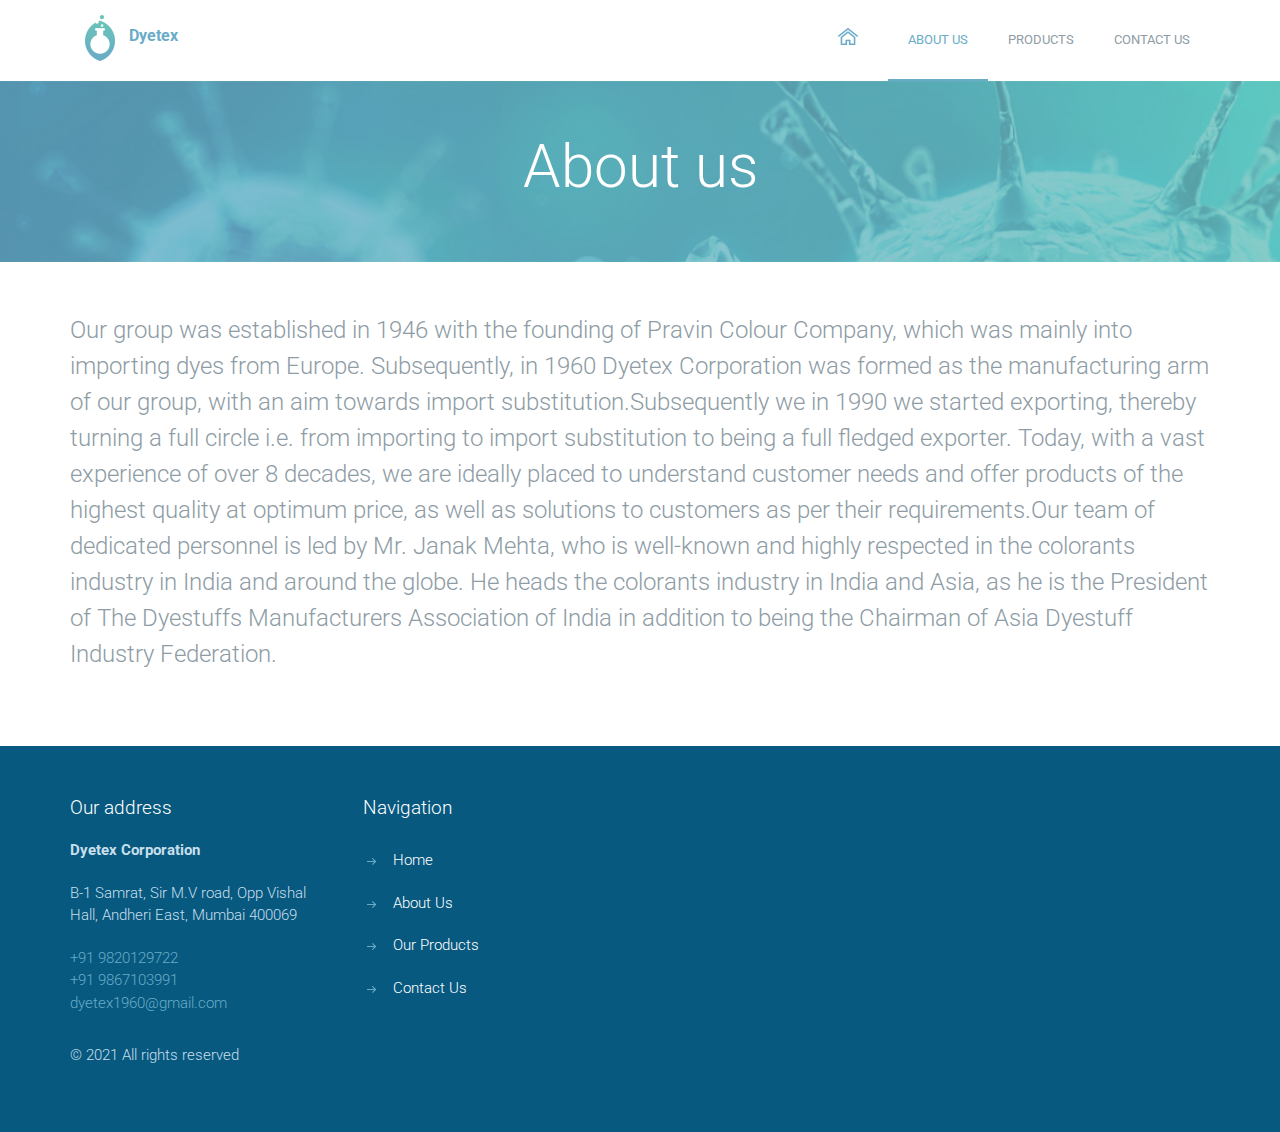
<file: about.html>
<!DOCTYPE html>
<html lang="en">
	<head>
		<meta charset="UTF-8">
		<meta http-equiv="X-UA-Compatible" content="IE=edge">
		<meta name="viewport" content="width=device-width, initial-scale=1.0,maximum-scale=1">
		
		<title>About : Dyetex</title>

		<!-- Loading third party fonts -->
		<link href="http://fonts.googleapis.com/css?family=Roboto:300,400,700|" rel="stylesheet" type="text/css">
		<link href="fonts/font-awesome.min.css" rel="stylesheet" type="text/css">

		<!-- Loading main css file -->
		<link rel="stylesheet" href="style.css">
		
		<!--[if lt IE 9]>
		<script src="js/ie-support/html5.js"></script>
		<script src="js/ie-support/respond.js"></script>
		<![endif]-->

	</head>


	<body>
		
		<div class="site-content">
			<header class="site-header" data-bg-image="">
				<div class="container">
					<div class="header-bar">
						<a href="index.html" class="branding">
							<img src="images/logo.png" alt="" class="logo">
							<div class="logo-type">
								<h1 class="site-title">Dyetex</h1>
								<small class="site-description"></small>
							</div>
						</a>

						<nav class="main-navigation">
							<button class="menu-toggle"><i class="fa fa-bars"></i></button>
							<ul class="menu">
								<li class="home menu-item"><a href="index.html"><img src="images/home-icon.png" alt="Home"></a></li>
								<li class="menu-item current-menu-item"><a href="about.html">About Us</a></li>
								<!--<li class="menu-item"><a href="services.html">Services</a></li>-->
								<li class="menu-item"><a href="projects.html">Products</a></li>
								<li class="menu-item"><a href="contact.html">Contact Us</a></li>
							</ul>
						</nav>

						<div class="mobile-navigation"></div>
					</div>
				</div>
			</header>

			<div class="page-head" data-bg-image="images/page-head-1.jpg">
				<div class="container">
					<h2 class="page-title">About us</h2>
				</div>
			</div>

			<main class="main-content">
				<div class="fullwidth-block">
					<div class="container">
						<div class="row">
							<!--<div class="col-md-4">
								<h2 class="section-title">Why choose us?</h2>
								<ol class="circle">
									<li>
										<h3>Quality #1</h3>
										<p>Some text describing the quality</p>
									</li>
									<li>
										<h3>Quality #2</h3>
										<p>Some text describing the quality</p>
									</li>
									<li>
										<h3>Quality #3</h3>
										<p>Some text describing the quality</p>
									</li>
								</ol>
							</div>-->
							<div class="col-md-12">
								
								<!--<p>description</p>-->
						<!--<ul style="font-size: 18px;" class="arrow-list has-border">-->
									 <p style="font-size:x-large ;">Our group was established in 1946 with the founding of Pravin Colour Company, which was mainly into importing dyes from Europe. Subsequently, in 1960 Dyetex Corporation was formed as the manufacturing arm of our group, with an aim towards import substitution.Subsequently we in 1990 we started exporting, thereby turning a full circle i.e. from importing to import substitution to being a full fledged exporter. Today, with a vast experience of over 8 decades, we are ideally placed to understand customer needs and offer products of the highest quality at optimum price, as well as solutions to customers as per their requirements.Our team of dedicated personnel is led by Mr. Janak Mehta, who is well-known and highly respected in the colorants industry in India and around the globe. He heads the colorants industry in India and Asia, as he is the President of The Dyestuffs Manufacturers Association of India in addition to being the Chairman of Asia Dyestuff Industry Federation.</p>
								
							</div>
							<!--<div class="col-md-6">
								<h2 class="section-title">Testimonials</h2>
								<ul class="testimonial-list">
									<li>
										<blockquote>
											<p>review 1</p>
											<cite>Customer Name 1</cite>
										</blockquote>
									</li>
									<li>
										<blockquote>
											<p>review 2</p>
											<cite>customer name 2</cite>
										</blockquote>
									</li>
									<li>
										<blockquote>
											<p>review 3</p>
											<cite>customer name 3</cite>
										</blockquote>
									</li>
								</ul>
							</div>-->
						</div> <!-- .row -->
					</div> <!-- .container -->		
				</div> <!-- .fullwidth-block -->

						
							</div>
						</div> <!-- .row -->
					</div> <!-- .container -->
				</div>
<!--
				<div class="fullwidth-block">
					<div class="container">
						<div class="row">
							<div class="col-md-6">
								<div class="checked-box">
									<h3>Numquam eius modi tempora incidunt ut labore</h3>
									<p>Voluptatem accusantium doloremque laudantium totam aperiam, eaque ipsa quae ab illo inventore veritatis quasi architecto beatae vitae dicta sunt explicabo nemo enim ipsam voluptatem voluptas.</p>
								</div>

								<div class="checked-box">
									<h3>Numquam eius modi tempora incidunt ut labore</h3>
									<p>Voluptatem accusantium doloremque laudantium totam aperiam, eaque ipsa quae ab illo inventore veritatis quasi architecto beatae vitae dicta sunt explicabo nemo enim ipsam voluptatem voluptas.</p>
								</div>

								<div class="checked-box">
									<h3>Numquam eius modi tempora incidunt ut labore</h3>
									<p>Voluptatem accusantium doloremque laudantium totam aperiam, eaque ipsa quae ab illo inventore veritatis quasi architecto beatae vitae dicta sunt explicabo nemo enim ipsam voluptatem voluptas.</p>
								</div>
							</div>

							<div class="col-md-6">
								<div class="checked-box">
									<h3>Numquam eius modi tempora incidunt ut labore</h3>
									<p>Voluptatem accusantium doloremque laudantium totam aperiam, eaque ipsa quae ab illo inventore veritatis quasi architecto beatae vitae dicta sunt explicabo nemo enim ipsam voluptatem voluptas.</p>
								</div>

								<div class="checked-box">
									<h3>Numquam eius modi tempora incidunt ut labore</h3>
									<p>Voluptatem accusantium doloremque laudantium totam aperiam, eaque ipsa quae ab illo inventore veritatis quasi architecto beatae vitae dicta sunt explicabo nemo enim ipsam voluptatem voluptas.</p>
								</div>

								<div class="checked-box">
									<h3>Numquam eius modi tempora incidunt ut labore</h3>
									<p>Voluptatem accusantium doloremque laudantium totam aperiam, eaque ipsa quae ab illo inventore veritatis quasi architecto beatae vitae dicta sunt explicabo nemo enim ipsam voluptatem voluptas.</p>
								</div>
							</div>
						</div>
					</div>
				</div>
			-->
				<!--<div class="fullwidth-block" data-bg-color="#edf2f4">
					<div class="container">
						<div class="subscribe-form">
							<h2>Join our newsletter</h2>
							<form action="#">
								<input type="text" placeholder="Enter your email">
								<input type="submit" value="Subscribe">
							</form>
						</div>
					</div>
				</div>-->

			</main> <!-- .main-content -->

			<footer class="site-footer">
				<div class="container">
					<div class="row">
						<div class="col-md-3">
							<div class="widget">
								<h3 class="widget-title">Our address</h3>
								<strong>Dyetex Corporation</strong>
								<address>B-1 Samrat, Sir M.V road, Opp Vishal Hall, Andheri East, Mumbai 400069</address>
								<a href="tel:+91 9820129722">+91 9820129722</a> <br>
								<a href="tel:+91 9867103991">+91 9867103991</a> <br>
								<a href="mailto:dyetex1960@gmail.com">dyetex1960@gmail.com</a>
							</div>
						</div>
						<div class="col-md-3">
							<div class="widget">
								<h3 class="widget-title">Navigation</h3>
								<ul class="arrow-list">
									<li><a href="index.html">Home</a></li> 
									<li><a href="about.html">About Us</a></li>
									<!--<li><a href="services.html">Brochure</a></li> -->
									<li><a href="projects.html">Our Products</a></li>
									<li><a href="contact.html">Contact Us</a></li>
								</ul>
							</div>
							</div>
						<div>
							<!--<div class="widget">
								<h3 class="widget-title">Research summary</h3>
								<ul class="arrow-list">
									<li><a href="#">Accusantium doloremque</a></li> 
									<li><a href="#">Laudantium totam aperiam</a></li>
									<li><a href="#">Eaque ipsa quae illo inventore</a></li> 
									<li><a href="#">Veritatis et quasi architecto</a></li>
									<li><a href="#">Vitae dicta sunt explicabo</a></li>
								</ul>
							</div>-->

						</div>
					</div> <!-- .row -->

					<p class="colophon">&copy; 2021 All rights reserved</p>
				</div> <!-- .container -->
			</footer>
		</div>

		<script src="js/jquery-1.11.1.min.js"></script>

		<script src="js/plugins.js"></script>
		<script src="js/app.js"></script>
		
	</body>

</html>
</file>
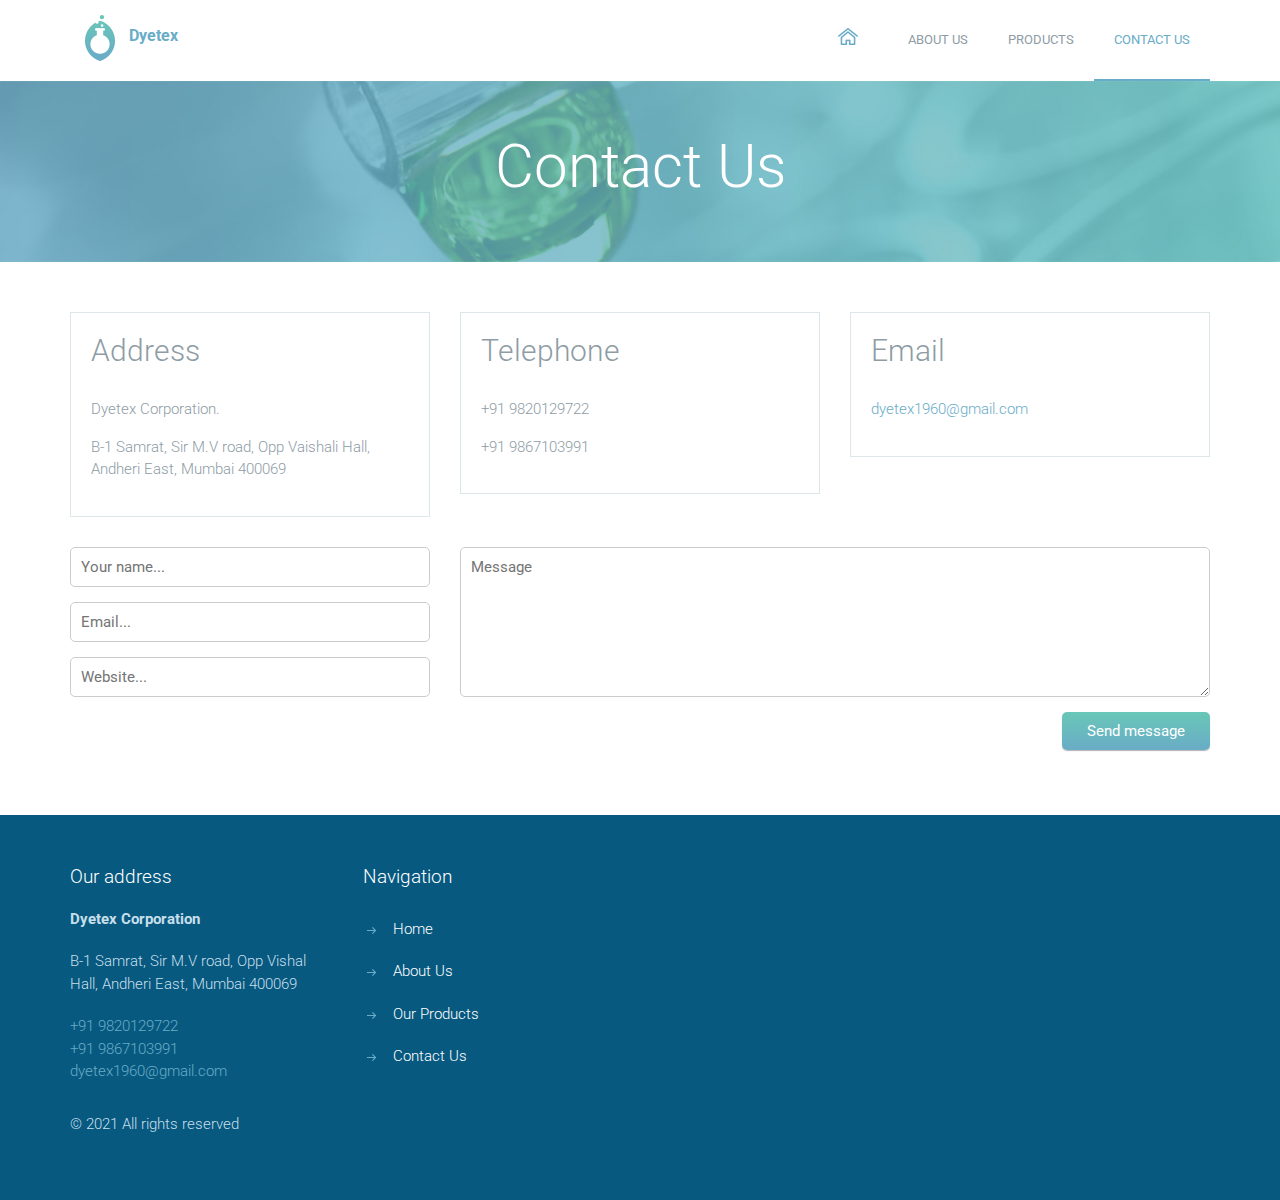
<file: contact.html>
<!DOCTYPE html>
<html lang="en">
	<head>
		<meta charset="UTF-8">
		<meta http-equiv="X-UA-Compatible" content="IE=edge">
		<meta name="viewport" content="width=device-width, initial-scale=1.0,maximum-scale=1">
		
		<title>Contact : Dyetex</title>

		<!-- Loading third party fonts -->
		<link href="http://fonts.googleapis.com/css?family=Roboto:300,400,700|" rel="stylesheet" type="text/css">
		<link href="fonts/font-awesome.min.css" rel="stylesheet" type="text/css">

		<!-- Loading main css file -->
		<link rel="stylesheet" href="style.css">
		
		<!--[if lt IE 9]>
		<script src="js/ie-support/html5.js"></script>
		<script src="js/ie-support/respond.js"></script>
		<![endif]-->

	</head>


	<body>
		
		<div class="site-content">
			<header class="site-header" data-bg-image="">
				<div class="container">
					<div class="header-bar">
						<a href="index.html" class="branding">
							<img src="images/logo.png" alt="" class="logo">
							<div class="logo-type">
								<h1 class="site-title">Dyetex</h1>
								<small class="site-description"></small>
							</div>
						</a>

						<nav class="main-navigation">
							<button class="menu-toggle"><i class="fa fa-bars"></i></button>
							<ul class="menu">
								<li class="home menu-item"><a href="index.html"><img src="images/home-icon.png" alt="Home"></a></li>
								<li class="menu-item"><a href="about.html">About Us</a></li>
								<!--<li class="menu-item"><a href="services.html">Services</a></li>-->
								<li class="menu-item"><a href="projects.html">Products</a></li>
								<li class="menu-item current-menu-item"><a href="contact.html">Contact Us</a></li>
							</ul>
						</nav>

						<div class="mobile-navigation"></div>
					</div>
				</div>
			</header>

			<div class="page-head" data-bg-image="images/page-head-4.jpg">
				<div class="container">
					<h2 class="page-title">Contact Us</h2>
					<!--<small>We will get back to you ASAP! </small>-->
				</div>
			</div>

			<main class="main-content">
				
				<div class="fullwidth-block">
					<div class="container">
						 

						 <div class="row">
						 	<div class="col-md-4">
						 		<div class="boxed-content">
						 			<h2 class="section-title">Address</h2>
						 			<address>
						 				<p>Dyetex Corporation.</p>
										<p>B-1 Samrat, Sir M.V road, Opp Vaishali Hall, Andheri East, Mumbai 400069</p>
									</address>
						 		</div>
						 	</div>
						 	<div class="col-md-4">
						 		<div class="boxed-content">
						 			<h2 class="section-title">Telephone</h2>
									 <p> +91 9820129722</p>
									 <p> +91 9867103991</p>
									
						 		</div>
						 	</div>
						 	<div class="col-md-4">
						 		<div class="boxed-content">
						 			<h2 class="section-title">Email</h2>
						 			<p><strong></strong> <a href="mailto:dyetex1960@gmail.com">dyetex1960@gmail.com</a></p>
									
						 		</div>
						 	</div>
						 </div>

						 <div  id="contact" class="row contact-form">
						 	<form action="mail.php" method="POST">
						 		<div class="col-md-4">
						 			<p><input type="text" placeholder="Your name..." name="name" required></p>
						 			<p><input type="text" placeholder="Email..." name="email" required></p>
						 			<p><input type="text" placeholder="Website..." name="website" required></p>
						 		</div>
						 		<div class="col-md-8">
						 			<p>
						 				<textarea name="" placeholder="Message" name="message"></textarea>
						 			</p>
						 			<p class="text-right">
						 				<input type="submit" value="Send message">
						 			</p>
						 		</div>
						 	</form>
						 </div>
					</div>
				</div>

				<!--<div class="fullwidth-block" data-bg-color="#edf2f4">
					<div class="container">
						<div class="subscribe-form">
							<h2>Join our newsletter</h2>
							<form action="#">
								<input type="text" placeholder="Enter your email">
								<input type="submit" value="Subscribe">
							</form>
						</div>
					</div>
				</div>-->

			</main> <!-- .main-content -->

			<footer class="site-footer">
				<div class="container">
					<div class="row">
						<div class="col-md-3">
							<div class="widget">
								<h3 class="widget-title">Our address</h3>
								<strong>Dyetex Corporation</strong>
								<address>B-1 Samrat, Sir M.V road, Opp Vishal Hall, Andheri East, Mumbai 400069</address>
								<a href="tel:+91 9820129722">+91 9820129722</a> <br>
								<a href="tel:+91 9867103991">+91 9867103991</a> <br>
								<a href="mailto:dyetex1960@gmail.com">dyetex1960@gmail.com</a>
							</div>
						</div>
						<div class="col-md-3">
							<div class="widget">
								<h3 class="widget-title">Navigation</h3>
								<ul class="arrow-list">
									<li><a href="index.html">Home</a></li> 
									<li><a href="about.html">About Us</a></li>
									<!--<li><a href="services.html">Brochure</a></li> -->
									<li><a href="projects.html">Our Products</a></li>
									<li><a href="contact.html">Contact Us</a></li>
								</ul>
							</div>
						</div>
						<div>
							<!--<div class="widget">
								<h3 class="widget-title">Research summary</h3>
								<ul class="arrow-list">
									<li><a href="#">Accusantium doloremque</a></li> 
									<li><a href="#">Laudantium totam aperiam</a></li>
									<li><a href="#">Eaque ipsa quae illo inventore</a></li> 
									<li><a href="#">Veritatis et quasi architecto</a></li>
									<li><a href="#">Vitae dicta sunt explicabo</a></li>
								</ul>
							</div>-->
					
						</div>
					</div> <!-- .row -->

					<p class="colophon">&copy; 2021 All rights reserved</p>
				</div> <!-- .container -->
			</footer>
		</div>

		<script src="js/jquery-1.11.1.min.js"></script>
		
		<script src="js/plugins.js"></script>
		<script src="js/app.js"></script>
		
	</body>

</html>
</file>
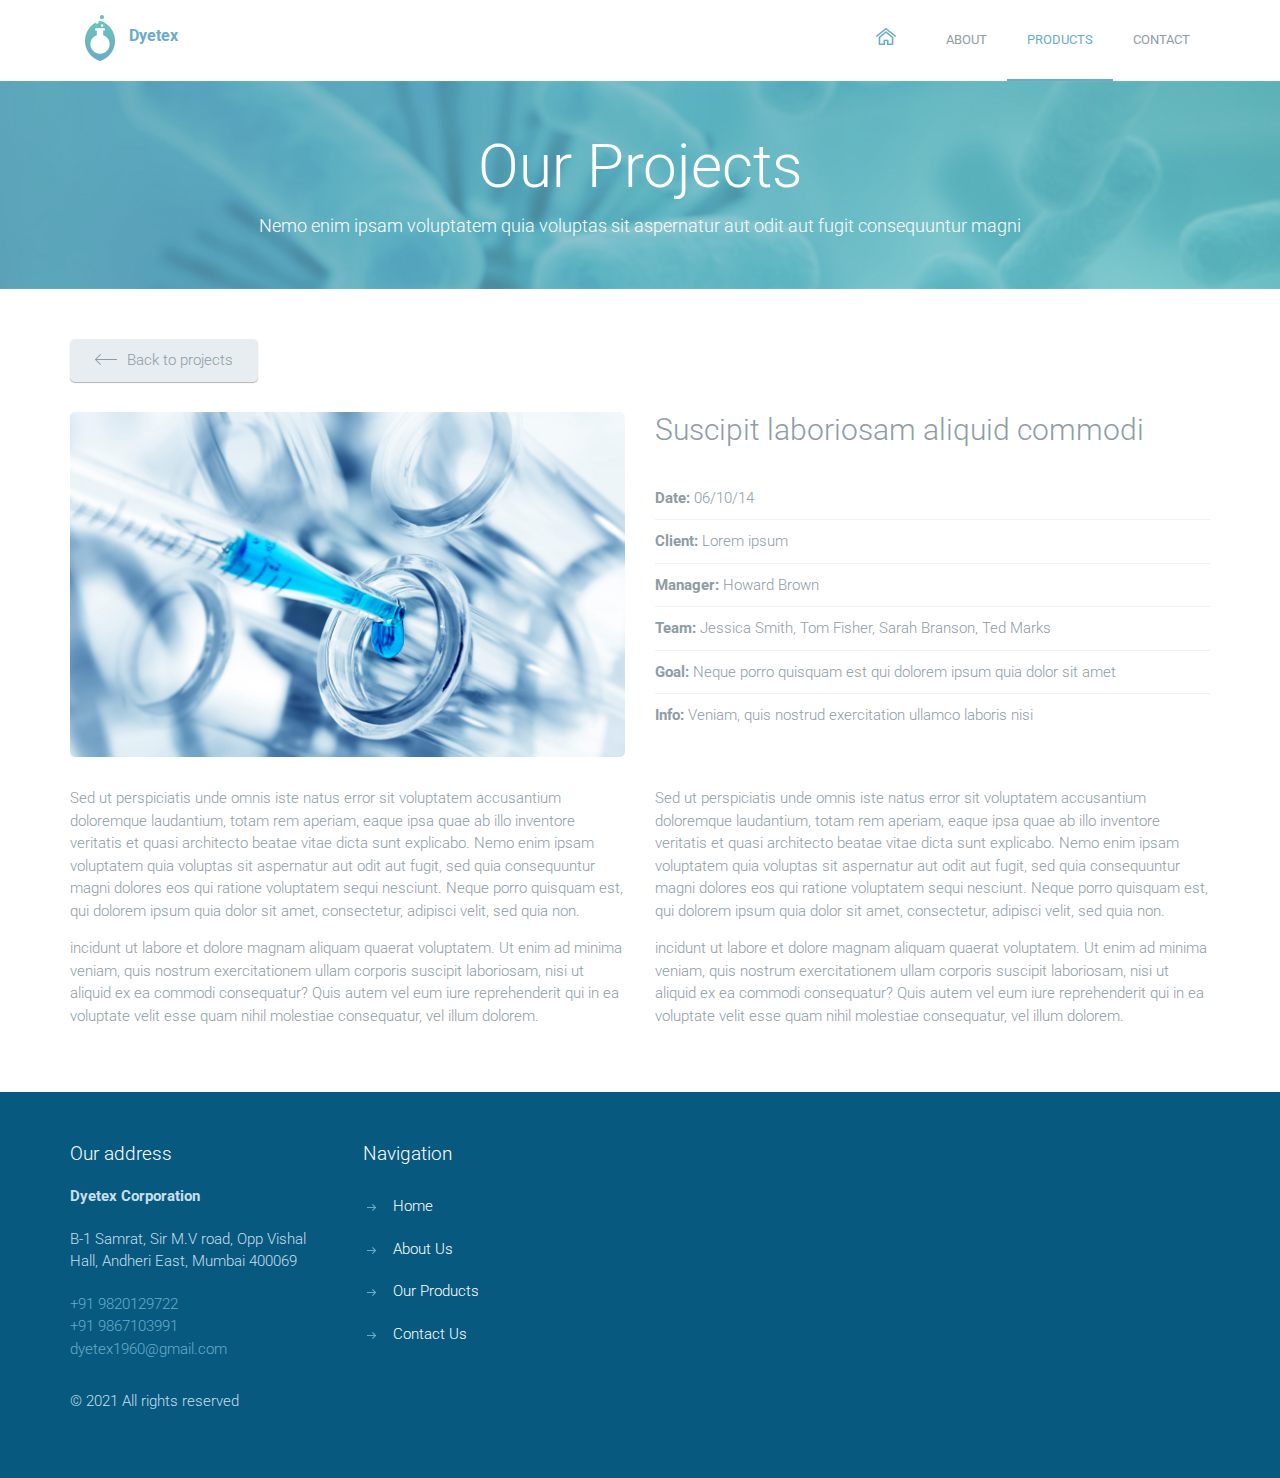
<file: project.html>
<!DOCTYPE html>
<html lang="en">
	<head>
		<meta charset="UTF-8">
		<meta http-equiv="X-UA-Compatible" content="IE=edge">
		<meta name="viewport" content="width=device-width, initial-scale=1.0,maximum-scale=1">
		
		<title>Products : Dyetex</title>

		<!-- Loading third party fonts -->
		<link href="http://fonts.googleapis.com/css?family=Roboto:300,400,700|" rel="stylesheet" type="text/css">
		<link href="fonts/font-awesome.min.css" rel="stylesheet" type="text/css">

		<!-- Loading main css file -->
		<link rel="stylesheet" href="style.css">
		
		<!--[if lt IE 9]>
		<script src="js/ie-support/html5.js"></script>
		<script src="js/ie-support/respond.js"></script>
		<![endif]-->

	</head>


	<body>
		
		<div class="site-content">
			<header class="site-header" data-bg-image="">
				<div class="container">
					<div class="header-bar">
						<a href="index.html" class="branding">
							<img src="images/logo.png" alt="" class="logo">
							<div class="logo-type">
								<h1 class="site-title">Dyetex</h1>
								<small class="site-description"></small>
							</div>
						</a>

						<nav class="main-navigation">
							<button class="menu-toggle"><i class="fa fa-bars"></i></button>
							<ul class="menu">
								<li class="home menu-item"><a href="index.html"><img src="images/home-icon.png" alt="Home"></a></li>
								<li class="menu-item"><a href="about.html">About</a></li>
								<!--<li class="menu-item"><a href="services.html">Services</a></li>-->
								<li class="menu-item current-menu-item"><a href="projects.html">Products</a></li>
								<li class="menu-item"><a href="contact.html">Contact</a></li>
							</ul>
						</nav>

						<div class="mobile-navigation"></div>
					</div>
				</div>
			</header>

			<div class="page-head" data-bg-image="images/page-head-3.jpg">
				<div class="container">
					<h2 class="page-title">Our Projects</h2>
					<small>Nemo enim ipsam voluptatem quia voluptas sit aspernatur aut odit aut fugit consequuntur magni </small>
				</div>
			</div>

			<main class="main-content">
				<div class="fullwidth-block">
					<div class="container">
						<a href="projects.html" class="button back"><img src="images/arrow-back.png" alt="">Back to projects</a>
						<div class="row">
							<div class="col-md-6">
								<figure>
									<img src="images/figure.jpg" alt="">
								</figure>
							</div>
							<div class="col-md-6">
								<h2 class="section-title">Suscipit laboriosam aliquid commodi</h2>
								<ul class="project-info">
									<li><strong>Date:</strong> 06/10/14</li>
									<li><strong>Client:</strong> Lorem ipsum</li>
									<li><strong>Manager:</strong> Howard Brown</li>
									<li><strong>Team:</strong> Jessica Smith, Tom Fisher, Sarah Branson, Ted Marks</li>
									<li><strong>Goal:</strong> Neque porro quisquam est qui dolorem ipsum quia dolor sit amet</li>
									<li><strong>Info:</strong> Veniam, quis nostrud exercitation ullamco laboris nisi </li>
								</ul>
							</div>
						</div>

						<div class="row">
							<div class="col-md-6">
								<p>Sed ut perspiciatis unde omnis iste natus error sit voluptatem accusantium doloremque laudantium, totam rem aperiam, eaque ipsa quae ab illo inventore veritatis et quasi architecto beatae vitae dicta sunt explicabo. Nemo enim ipsam voluptatem quia voluptas sit aspernatur aut odit aut fugit, sed quia consequuntur magni dolores eos qui ratione voluptatem sequi nesciunt. Neque porro quisquam est, qui dolorem ipsum quia dolor sit amet, consectetur, adipisci velit, sed quia non.</p>

								<p>incidunt ut labore et dolore magnam aliquam quaerat voluptatem. Ut enim ad minima veniam, quis nostrum exercitationem ullam corporis suscipit laboriosam, nisi ut aliquid ex ea commodi consequatur? Quis autem vel eum iure reprehenderit qui in ea voluptate velit esse quam nihil molestiae consequatur, vel illum dolorem.</p>
							</div>
							<div class="col-md-6">
								<p>Sed ut perspiciatis unde omnis iste natus error sit voluptatem accusantium doloremque laudantium, totam rem aperiam, eaque ipsa quae ab illo inventore veritatis et quasi architecto beatae vitae dicta sunt explicabo. Nemo enim ipsam voluptatem quia voluptas sit aspernatur aut odit aut fugit, sed quia consequuntur magni dolores eos qui ratione voluptatem sequi nesciunt. Neque porro quisquam est, qui dolorem ipsum quia dolor sit amet, consectetur, adipisci velit, sed quia non.</p>

								<p>incidunt ut labore et dolore magnam aliquam quaerat voluptatem. Ut enim ad minima veniam, quis nostrum exercitationem ullam corporis suscipit laboriosam, nisi ut aliquid ex ea commodi consequatur? Quis autem vel eum iure reprehenderit qui in ea voluptate velit esse quam nihil molestiae consequatur, vel illum dolorem.</p>
							</div>
						</div>
					</div>
				</div>

				
			

				<!--<div class="fullwidth-block" data-bg-color="#edf2f4">
					<div class="container">
						<div class="subscribe-form">
							<h2>Join our newsletter</h2>
							<form action="#">
								<input type="text" placeholder="Enter your email">
								<input type="submit" value="Subscribe">
							</form>
						</div>
					</div>
				</div>-->

			</main> <!-- .main-content -->

			<footer class="site-footer">
				<div class="container">
					<div class="row">
						<div class="col-md-3">
							<div class="widget">
								<h3 class="widget-title">Our address</h3>
								<strong>Dyetex Corporation</strong>
								<address>B-1 Samrat, Sir M.V road, Opp Vishal Hall, Andheri East, Mumbai 400069</address>
								<a href="tel:+91 9820129722">+91 9820129722</a> <br>
								<a href="tel:+91 9867103991">+91 9867103991</a> <br>
								<a href="mailto:dyetex1960@gmail.com">dyetex1960@gmail.com</a>
							</div>
						</div>
						<div class="col-md-3">
							<div class="widget">
								<h3 class="widget-title">Navigation</h3>
								<ul class="arrow-list">
									<li><a href="index.html">Home</a></li> 
									<li><a href="about.html">About Us</a></li>
									<!--<li><a href="services.html">Brochure</a></li> -->
									<li><a href="projects.html">Our Products</a></li>
									<li><a href="contact.html">Contact Us</a></li>
								</ul>
							</div>
						</div>
						<div>
							<!--<div class="widget">
								<h3 class="widget-title">Research summary</h3>
								<ul class="arrow-list">
									<li><a href="#">Accusantium doloremque</a></li> 
									<li><a href="#">Laudantium totam aperiam</a></li>
									<li><a href="#">Eaque ipsa quae illo inventore</a></li> 
									<li><a href="#">Veritatis et quasi architecto</a></li>
									<li><a href="#">Vitae dicta sunt explicabo</a></li>
								</ul>
							</div>-->
						</div>
					</div> <!-- .row -->

					<p class="colophon">&copy; 2021 All rights reserved</p>
				</div> <!-- .container -->
			</footer>
		</div>

		<script src="js/jquery-1.11.1.min.js"></script>
		
		<script src="js/plugins.js"></script>
		<script src="js/app.js"></script>
		
	</body>

</html>
</file>
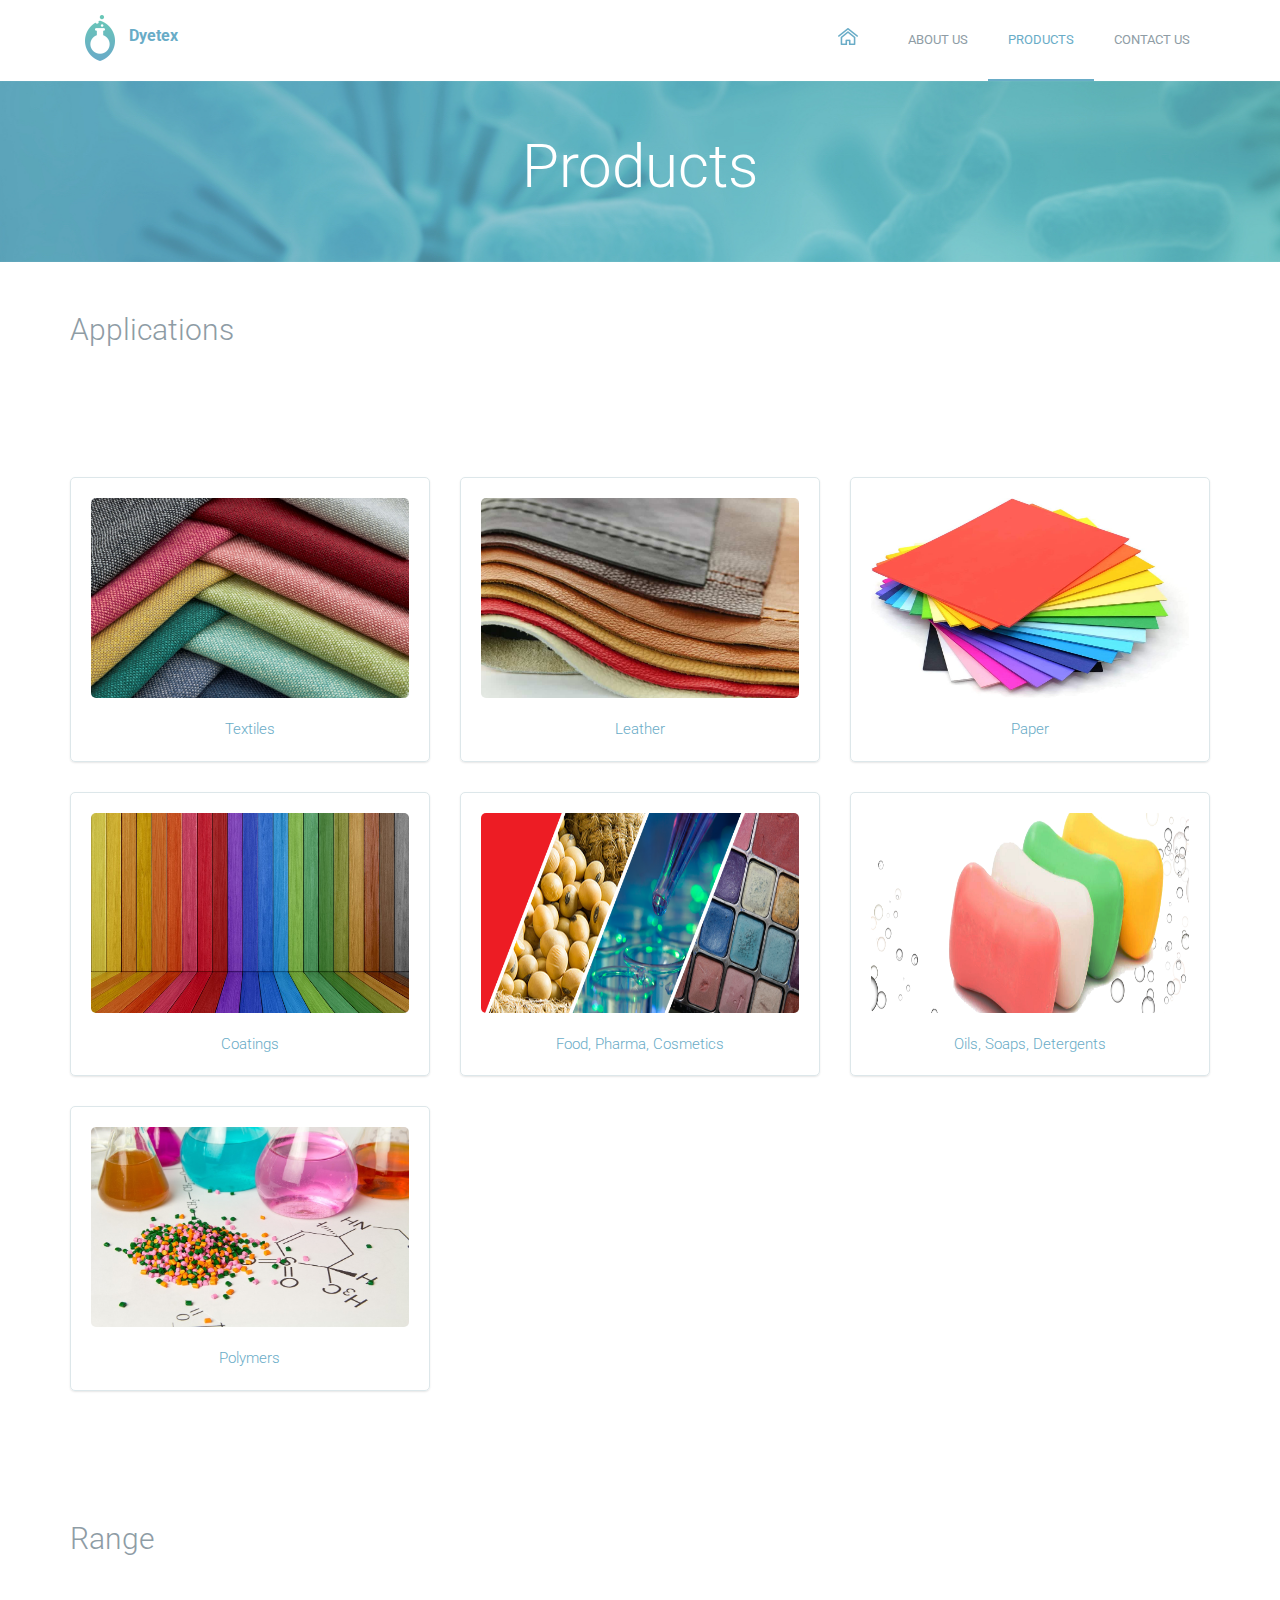
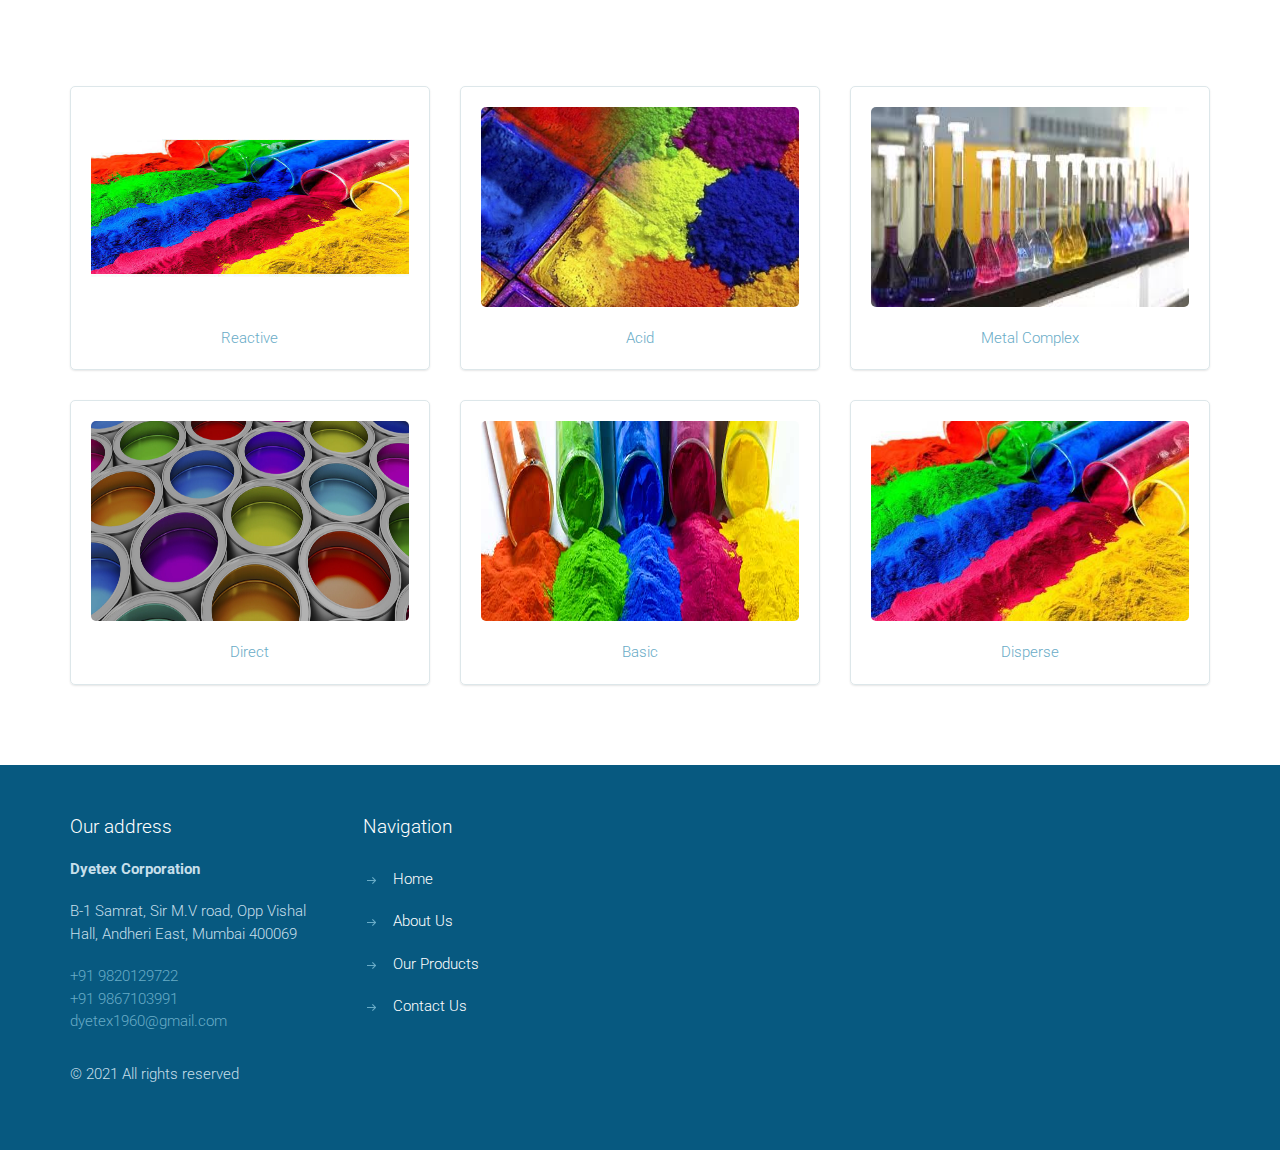
<file: projects.html>
<!DOCTYPE html>
<html lang="en">
	<head>
		<meta charset="UTF-8">
		<meta http-equiv="X-UA-Compatible" content="IE=edge">
		<meta name="viewport" content="width=device-width, initial-scale=1.0,maximum-scale=1">
		
		<title>Products: Dyetex</title>

		<!-- Loading third party fonts -->
		<link href="http://fonts.googleapis.com/css?family=Roboto:300,400,700|" rel="stylesheet" type="text/css">
		<link href="fonts/font-awesome.min.css" rel="stylesheet" type="text/css">

		<!-- Loading main css file -->
		<link rel="stylesheet" href="style.css">
		
		<!--[if lt IE 9]>
		<script src="js/ie-support/html5.js"></script>
		<script src="js/ie-support/respond.js"></script>
		<![endif]-->

	</head>


	<body>
		
		<div class="site-content">
			<header class="site-header" data-bg-image="">
				<div class="container">
					<div class="header-bar">
						<a href="index.html" class="branding">
							<img src="images/logo.png" alt="" class="logo">
							<div class="logo-type">
								<h1 class="site-title">Dyetex</h1>
								<small class="site-description"></small>
							</div>
						</a>

						<nav class="main-navigation">
							<button class="menu-toggle"><i class="fa fa-bars"></i></button>
							<ul class="menu">
								<li class="home menu-item"><a href="index.html"><img src="images/home-icon.png" alt="Home"></a></li>
								<li class="menu-item"><a href="about.html">About Us</a></li>
								<!--<li class="menu-item"><a href="services.html">Services</a></li>-->
								<li class="menu-item current-menu-item"><a href="projects.html">Products</a></li>
								<li class="menu-item"><a href="contact.html">Contact Us</a></li>
							</ul>
						</nav>

						<div class="mobile-navigation"></div>
					</div>
				</div>
			</header>

			<div class="page-head" data-bg-image="images/page-head-3.jpg">
				<div class="container">
					<h2 class="page-title">Products</h2>
					
				</div>
			</div>

			<main class="main-content">
				<div class="fullwidth-block">
					<div class="container">
						<h2 class="section-title">Applications</h2>
						<!--<p>Corrupti quos dolores et quas molestias excepturi sint occaecati cupiditate non provident, similique sunt culpa. omnis iste natus error sit voluptatem accusantium doloremque laudantium, totam rem aperiam, eaque ipsa quae.</p> -->

<!--						<p>perspiciatis unde omnis iste natus error sit voluptatem accusantium doloremque laudantium, totam rem aperiam, eaque ipsa quae ab illo inventore veritatis et quasi architecto beatae vitae dicta sunt explicabo ipsam voluptatem quia voluptas sit aspernatur aut odit aut fugit, sed quia consequuntur magni dolores eos qui ratione voluptatem.</p>-->
					</div>
				</div>

				<div class="fullwidth-block">
					<div class="container">
						<div class="project-list">
							<div class="project">
								<div  class="project-content">
									<figure class="project-image"><img src="images/textiles1.jpg" alt="Project"></figure>									
									<!--<p>Dignissimos ducimus blanditiis deleniti atque corrupti quos dolores et quas molestias.</p>-->
									<a href="contact.html" >Textiles</a>
								</div>
							</div>
							<div class="project">
								<div class="project-content">
									<figure class="project-image"><img src="images/leather1.jpg" alt="Project"></figure>							
									<!--<p>Dignissimos ducimus blanditiis deleniti atque corrupti quos dolores et quas molestias.</p>-->
									<a href="contact.html">Leather</a>
								</div>
							</div>
							<div class="project">
								<div class="project-content">
									<figure class="project-image"><img src="images/paper1.jpg" alt="Project"></figure>
									<!--<p>Dignissimos ducimus blanditiis deleniti atque corrupti quos dolores et quas molestias.</p>-->
									<a href="contact.html" >Paper</a>
								</div>
							</div>
							<div class="project">
								<div class="project-content">
									<figure class="project-image"><img src="images/coatings1.jpg" alt="Project"></figure>
									<!--<p>Dignissimos ducimus blanditiis deleniti atque corrupti quos dolores et quas molestias.</p>-->
									<a href="contact.html" >Coatings</a>
								</div>
							</div>
							<div class="project">
								<div class="project-content">
									<figure class="project-image"><img src="images/food1.png" alt="Project"></figure>
									<!--<p>Dignissimos ducimus blanditiis deleniti atque corrupti quos dolores et quas molestias.</p>-->
									<a href="contact.html" >Food, Pharma, Cosmetics</a>
								</div>
							</div>
							<div class="project">
								<div class="project-content">
									<figure class="project-image"><img src="images/soaps1.jpg" alt="Project"></figure>
									<!--<p>Dignissimos ducimus blanditiis deleniti atque corrupti quos dolores et quas molestias.</p>-->
									<a href="contact.html" >Oils, Soaps, Detergents</a>
								</div>
							</div>

							<div class="project">
								<div class="project-content">
									<figure class="project-image"><img src="images/polymers1.jpg" alt="Project"></figure>
									<!--<p>Dignissimos ducimus blanditiis deleniti atque corrupti quos dolores et quas molestias.</p>-->
									<a href="contact.html" >Polymers</a>
								</div>
							</div>
						</div>
					</div>
				</div>

				<main class="main-content">
					<div class="fullwidth-block">
						<div class="container">
							<h2 class="section-title">Range</h2>
							<!--<p>Corrupti quos dolores et quas molestias excepturi sint occaecati cupiditate non provident, similique sunt culpa. omnis iste natus error sit voluptatem accusantium doloremque laudantium, totam rem aperiam, eaque ipsa quae.</p> -->
	
	<!--						<p>perspiciatis unde omnis iste natus error sit voluptatem accusantium doloremque laudantium, totam rem aperiam, eaque ipsa quae ab illo inventore veritatis et quasi architecto beatae vitae dicta sunt explicabo ipsam voluptatem quia voluptas sit aspernatur aut odit aut fugit, sed quia consequuntur magni dolores eos qui ratione voluptatem.</p>-->
						</div>
					</div>

				<div class="fullwidth-block">
					<div class="container">
						<div class="project-list">
							<div class="project">
								<div  class="project-content">
									<figure class="project-image"><img src="images/reactive1.jpg" alt="Project"></figure>
									<!--<p>Dignissimos ducimus blanditiis deleniti atque corrupti quos dolores et quas molestias.</p>-->
									<a href="contact.html" >Reactive</a>
								</div>
							</div>
							<div class="project">
								<div class="project-content">
									<figure class="project-image"><img src="images/acid1.jpg" alt="Project"></figure>
									<!--<p>Dignissimos ducimus blanditiis deleniti atque corrupti quos dolores et quas molestias.</p>-->
									<a href="contact.html" >Acid</a>
								</div>
							</div>
							<div class="project">
								<div class="project-content">
									<figure class="project-image"><img src="images/metal1.jfif" alt="Project"></figure>
									<!--<p>Dignissimos ducimus blanditiis deleniti atque corrupti quos dolores et quas molestias.</p>-->
									<a href="contact.html" >Metal Complex</a>
								</div>
							</div>
							<div class="project">
								<div class="project-content">
									<figure class="project-image"><img src="images/direct1.jpg" alt="Project"></figure>
									<!--<p>Dignissimos ducimus blanditiis deleniti atque corrupti quos dolores et quas molestias.</p>-->
									<a href="contact.html" >Direct</a>
								</div>
							</div>
							<div class="project">
								<div class="project-content">
									<figure class="project-image"><img src="images/basic1.jpg" alt="Project"></figure>
									<!--<p>Dignissimos ducimus blanditiis deleniti atque corrupti quos dolores et quas molestias.</p>-->
									<a href="contact.html" >Basic</a>
								</div>
							</div>
							<div class="project">
								<div class="project-content">
									<figure class="project-image"><img src="images/disperse1.jpg" alt="Project"></figure>
									<!--<p>Dignissimos ducimus blanditiis deleniti atque corrupti quos dolores et quas molestias.</p>-->
									<a href="contact.html" >Disperse</a>
								</div>
							</div>
						</div>
					</div>
				</div>
			

				<!--<div class="fullwidth-block" data-bg-color="#edf2f4">
					<div class="container">
						<div class="subscribe-form">
							<h2>Join our newsletter</h2>
							<form action="#">
								<input type="text" placeholder="Enter your email">
								<input type="submit" value="Subscribe">
							</form>
						</div>
					</div>
				</div>-->

			</main> <!-- .main-content -->

			<footer class="site-footer">
				<div class="container">
					<div class="row">
						<div class="col-md-3">
							<div class="widget">
								<h3 class="widget-title">Our address</h3>
								<strong>Dyetex Corporation</strong>
								<address>B-1 Samrat, Sir M.V road, Opp Vishal Hall, Andheri East, Mumbai 400069</address>
								<a href="tel:+91 9820129722">+91 9820129722</a> <br>
								<a href="tel:+91 9867103991">+91 9867103991</a> <br>
								<a href="mailto:dyetex1960@gmail.com">dyetex1960@gmail.com</a>
							</div>
						</div>
						<div class="col-md-3">
							<div class="widget">
								<h3 class="widget-title">Navigation</h3>
								<ul class="arrow-list">
									<li><a href="index.html">Home</a></li> 
									<li><a href="about.html">About Us</a></li>
									<!--<li><a href="services.html">Brochure</a></li>-->
									<li><a href="projects.html">Our Products</a></li>
									<li><a href="contact.html">Contact Us</a></li>
								</ul>
							</div>
						</div>
						<div>
							<!--<div class="widget">
								<h3 class="widget-title">Research summary</h3>
								<ul class="arrow-list">
									<li><a href="#">Accusantium doloremque</a></li> 
									<li><a href="#">Laudantium totam aperiam</a></li>
									<li><a href="#">Eaque ipsa quae illo inventore</a></li> 
									<li><a href="#">Veritatis et quasi architecto</a></li>
									<li><a href="#">Vitae dicta sunt explicabo</a></li>
								</ul>
							</div>-->
							
						</div>
					</div> <!-- .row -->

					<p class="colophon">&copy; 2021 All rights reserved</p>
				</div> <!-- .container -->
			</footer>
		</div>

		<script src="js/jquery-1.11.1.min.js"></script>
		
		<script src="js/plugins.js"></script>
		<script src="js/app.js"></script>
		
	</body>

</html>
</file>
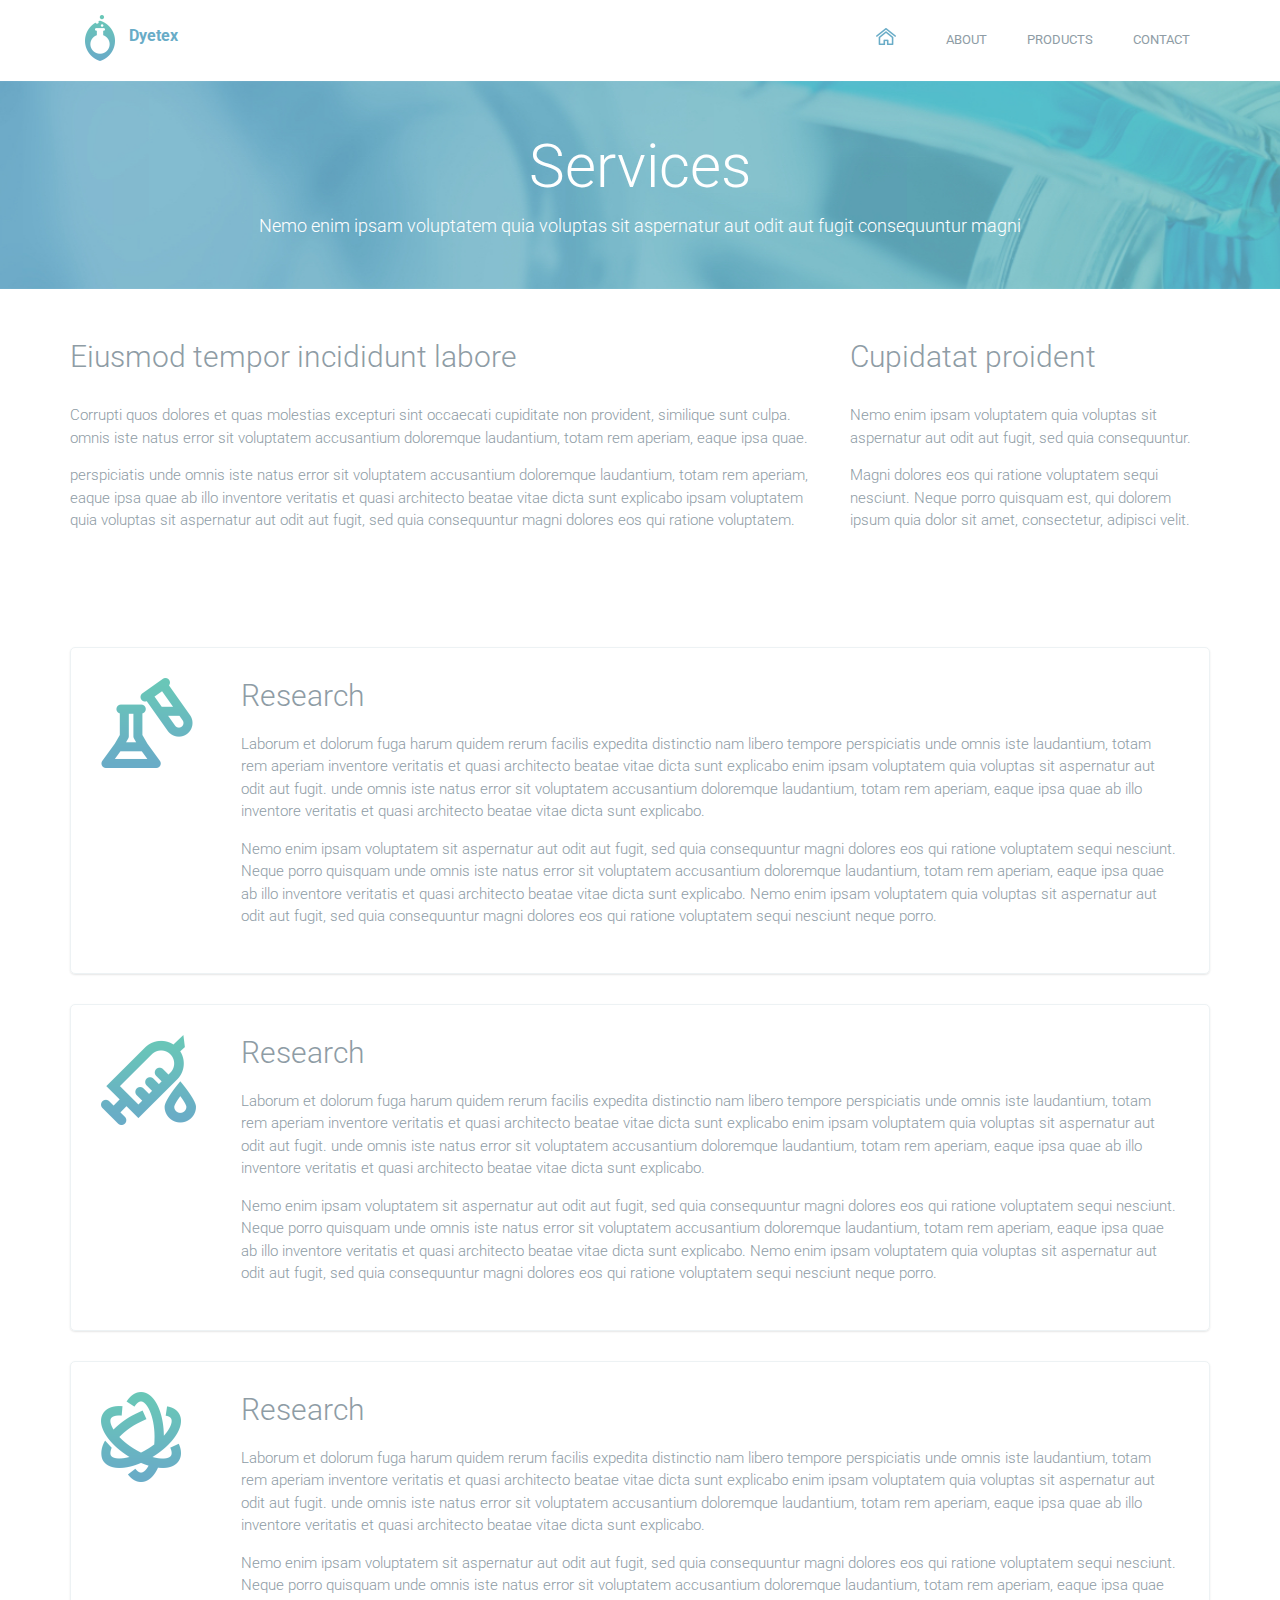
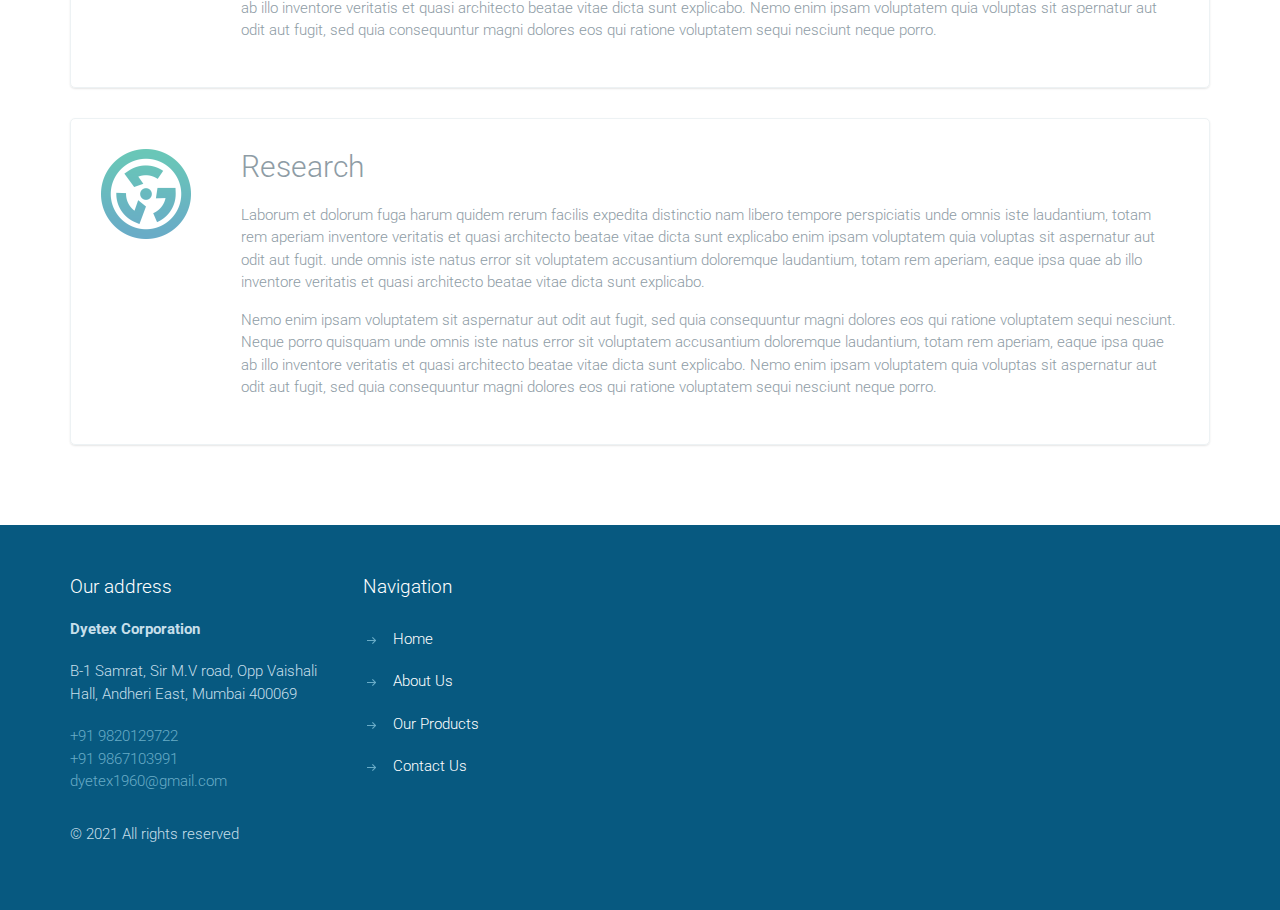
<file: services.html>
<!DOCTYPE html>
<html lang="en">
	<head>
		<meta charset="UTF-8">
		<meta http-equiv="X-UA-Compatible" content="IE=edge">
		<meta name="viewport" content="width=device-width, initial-scale=1.0,maximum-scale=1">
		
		<title>Services : Dyetex</title>

		<!-- Loading third party fonts -->
		<link href="http://fonts.googleapis.com/css?family=Roboto:300,400,700|" rel="stylesheet" type="text/css">
		<link href="fonts/font-awesome.min.css" rel="stylesheet" type="text/css">

		<!-- Loading main css file -->
		<link rel="stylesheet" href="style.css">
		
		<!--[if lt IE 9]>
		<script src="js/ie-support/html5.js"></script>
		<script src="js/ie-support/respond.js"></script>
		<![endif]-->

	</head>


	<body>
		
		<div class="site-content">
			<header class="site-header" data-bg-image="">
				<div class="container">
					<div class="header-bar">
						<a href="index.html" class="branding">
							<img src="images/logo.png" alt="" class="logo">
							<div class="logo-type">
								<h1 class="site-title">Dyetex</h1>
								<small class="site-description"></small>
							</div>
						</a>

						<nav class="main-navigation">
							<button class="menu-toggle"><i class="fa fa-bars"></i></button>
							<ul class="menu">
								<li class="home menu-item"><a href="index.html"><img src="images/home-icon.png" alt="Home"></a></li>
								<li class="menu-item"><a href="about.html">About</a></li>
								<!--<li class="menu-item current-menu-item"><a href="services.html">Services</a></li>-->
								<li class="menu-item"><a href="projects.html">Products</a></li>
								<li class="menu-item"><a href="contact.html">Contact</a></li>
							</ul>
						</nav>

						<div class="mobile-navigation"></div>
					</div>
				</div>
			</header>

			<div class="page-head" data-bg-image="images/page-head-2.jpg">
				<div class="container">
					<h2 class="page-title">Services</h2>
					<small>Nemo enim ipsam voluptatem quia voluptas sit aspernatur aut odit aut fugit consequuntur magni </small>
				</div>
			</div>

			<main class="main-content">
				<div class="fullwidth-block">
					<div class="container">
						<div class="row">
							<div class="col-md-8">
								<h2 class="section-title">Eiusmod tempor incididunt labore</h2>
								<p>Corrupti quos dolores et quas molestias excepturi sint occaecati cupiditate non provident, similique sunt culpa. omnis iste natus error sit voluptatem accusantium doloremque laudantium, totam rem aperiam, eaque ipsa quae.</p> 

								<p>perspiciatis unde omnis iste natus error sit voluptatem accusantium doloremque laudantium, totam rem aperiam, eaque ipsa quae ab illo inventore veritatis et quasi architecto beatae vitae dicta sunt explicabo ipsam voluptatem quia voluptas sit aspernatur aut odit aut fugit, sed quia consequuntur magni dolores eos qui ratione voluptatem.</p>
							</div>
							<div class="col-md-4">
								<h2 class="section-title">Cupidatat proident</h2>
								<p>Nemo enim ipsam voluptatem quia voluptas sit aspernatur aut odit aut fugit, sed quia consequuntur.</p> 

								<p>Magni dolores eos qui ratione voluptatem sequi nesciunt. Neque porro quisquam est, qui dolorem ipsum quia dolor sit amet, consectetur, adipisci velit.</p>

							</div>
						</div>
					</div>
				</div>

				<div class="fullwidth-block">
					<div class="container">
						<div class="boxed-icon">
							<img src="images/icon-research.png" alt="" class="icon">
							<h3>Research</h3>
							<p>Laborum et dolorum fuga harum quidem rerum facilis expedita distinctio nam libero tempore perspiciatis unde omnis iste laudantium, totam rem aperiam inventore veritatis et quasi architecto beatae vitae dicta sunt explicabo enim ipsam voluptatem quia voluptas sit aspernatur aut odit aut fugit. unde omnis iste natus error sit voluptatem accusantium doloremque laudantium, totam rem aperiam, eaque ipsa quae ab illo inventore veritatis et quasi architecto beatae vitae dicta sunt explicabo.</p> 

							<p>Nemo enim ipsam voluptatem sit aspernatur aut odit aut fugit, sed quia consequuntur magni dolores eos qui ratione voluptatem sequi nesciunt. Neque porro quisquam unde omnis iste natus error sit voluptatem accusantium doloremque laudantium, totam rem aperiam, eaque ipsa quae ab illo inventore veritatis et quasi architecto beatae vitae dicta sunt explicabo. Nemo enim ipsam voluptatem quia voluptas sit aspernatur aut odit aut fugit, sed quia consequuntur magni dolores eos qui ratione voluptatem sequi nesciunt neque porro.</p>
						</div>

						<div class="boxed-icon">
							<img src="images/icon-medicine.png" alt="" class="icon">
							<h3>Research</h3>
							<p>Laborum et dolorum fuga harum quidem rerum facilis expedita distinctio nam libero tempore perspiciatis unde omnis iste laudantium, totam rem aperiam inventore veritatis et quasi architecto beatae vitae dicta sunt explicabo enim ipsam voluptatem quia voluptas sit aspernatur aut odit aut fugit. unde omnis iste natus error sit voluptatem accusantium doloremque laudantium, totam rem aperiam, eaque ipsa quae ab illo inventore veritatis et quasi architecto beatae vitae dicta sunt explicabo.</p> 

							<p>Nemo enim ipsam voluptatem sit aspernatur aut odit aut fugit, sed quia consequuntur magni dolores eos qui ratione voluptatem sequi nesciunt. Neque porro quisquam unde omnis iste natus error sit voluptatem accusantium doloremque laudantium, totam rem aperiam, eaque ipsa quae ab illo inventore veritatis et quasi architecto beatae vitae dicta sunt explicabo. Nemo enim ipsam voluptatem quia voluptas sit aspernatur aut odit aut fugit, sed quia consequuntur magni dolores eos qui ratione voluptatem sequi nesciunt neque porro.</p>
						</div>

						<div class="boxed-icon">
							<img src="images/icon-genetics.png" alt="" class="icon">
							<h3>Research</h3>
							<p>Laborum et dolorum fuga harum quidem rerum facilis expedita distinctio nam libero tempore perspiciatis unde omnis iste laudantium, totam rem aperiam inventore veritatis et quasi architecto beatae vitae dicta sunt explicabo enim ipsam voluptatem quia voluptas sit aspernatur aut odit aut fugit. unde omnis iste natus error sit voluptatem accusantium doloremque laudantium, totam rem aperiam, eaque ipsa quae ab illo inventore veritatis et quasi architecto beatae vitae dicta sunt explicabo.</p> 

							<p>Nemo enim ipsam voluptatem sit aspernatur aut odit aut fugit, sed quia consequuntur magni dolores eos qui ratione voluptatem sequi nesciunt. Neque porro quisquam unde omnis iste natus error sit voluptatem accusantium doloremque laudantium, totam rem aperiam, eaque ipsa quae ab illo inventore veritatis et quasi architecto beatae vitae dicta sunt explicabo. Nemo enim ipsam voluptatem quia voluptas sit aspernatur aut odit aut fugit, sed quia consequuntur magni dolores eos qui ratione voluptatem sequi nesciunt neque porro.</p>
						</div>

						<div class="boxed-icon">
							<img src="images/icon-energy.png" alt="" class="icon">
							<h3>Research</h3>
							<p>Laborum et dolorum fuga harum quidem rerum facilis expedita distinctio nam libero tempore perspiciatis unde omnis iste laudantium, totam rem aperiam inventore veritatis et quasi architecto beatae vitae dicta sunt explicabo enim ipsam voluptatem quia voluptas sit aspernatur aut odit aut fugit. unde omnis iste natus error sit voluptatem accusantium doloremque laudantium, totam rem aperiam, eaque ipsa quae ab illo inventore veritatis et quasi architecto beatae vitae dicta sunt explicabo.</p> 

							<p>Nemo enim ipsam voluptatem sit aspernatur aut odit aut fugit, sed quia consequuntur magni dolores eos qui ratione voluptatem sequi nesciunt. Neque porro quisquam unde omnis iste natus error sit voluptatem accusantium doloremque laudantium, totam rem aperiam, eaque ipsa quae ab illo inventore veritatis et quasi architecto beatae vitae dicta sunt explicabo. Nemo enim ipsam voluptatem quia voluptas sit aspernatur aut odit aut fugit, sed quia consequuntur magni dolores eos qui ratione voluptatem sequi nesciunt neque porro.</p>
						</div>
					</div>
				</div>
			

				<!--<div class="fullwidth-block" data-bg-color="#edf2f4">
					<div class="container">
						<div class="subscribe-form">
							<h2>Join our newsletter</h2>
							<form action="#">
								<input type="text" placeholder="Enter your email">
								<input type="submit" value="Subscribe">
							</form>
						</div>
					</div>
				</div>-->

			</main> <!-- .main-content -->

			<footer class="site-footer">
				<div class="container">
					<div class="row">
						<div class="col-md-3">
							<div class="widget">
								<h3 class="widget-title">Our address</h3>
								<strong>Dyetex Corporation</strong>
								<address>B-1 Samrat, Sir M.V road, Opp Vaishali Hall, Andheri East, Mumbai 400069</address>
								<a href="tel:+91 9820129722">+91 9820129722</a> <br>
								<a href="tel:+91 9867103991">+91 9867103991</a> <br>
								<a href="mailto:dyetex1960@gmail.com">dyetex1960@gmail.com</a>
							</div>
						</div>
						<div class="col-md-3">
							<div class="widget">
								<h3 class="widget-title">Navigation</h3>
								<ul class="arrow-list">
									<li><a href="index.html">Home</a></li> 
									<li><a href="about.html">About Us</a></li>
									<!--<li><a href="services.html">Brochure</a></li> -->
									<li><a href="projects.html">Our Products</a></li>
									<li><a href="contact.html">Contact Us</a></li>
								</ul>
							</div>
						</div>
						<div>
							<!--<div class="widget">
								<h3 class="widget-title">Research summary</h3>
								<ul class="arrow-list">
									<li><a href="#">Accusantium doloremque</a></li> 
									<li><a href="#">Laudantium totam aperiam</a></li>
									<li><a href="#">Eaque ipsa quae illo inventore</a></li> 
									<li><a href="#">Veritatis et quasi architecto</a></li>
									<li><a href="#">Vitae dicta sunt explicabo</a></li>
								</ul>
							</div>-->

						</div>
					</div> <!-- .row -->

					<p class="colophon">&copy; 2021 All rights reserved</p>
				</div> <!-- .container -->
			</footer>
		</div>

		<script src="js/jquery-1.11.1.min.js"></script>

		<script src="js/plugins.js"></script>
		<script src="js/app.js"></script>

	</body>

</html>
</file>
<file: style.css>
/*!
 * Project_Name: Science Labs
 * Author: Themezy
 * Email: contact@themezy.com
 * Url: http://www.themezy.com
 */
/*=========================================== 
 * Importing CSS Libraries
 *===========================================*/
article,
aside,
details,
figcaption,
figure,
footer,
header,
hgroup,
nav,
section,
summary {
  display: block; }

audio,
canvas,
video {
  display: inline-block; }

audio:not([controls]) {
  display: none;
  height: 0; }

[hidden], template {
  display: none; }

html {
  background: #fff;
  color: #000;
  -webkit-text-size-adjust: 100%;
  -ms-text-size-adjust: 100%; }

html,
button,
input,
select,
textarea {
  font-family: sans-serif; }

body {
  margin: 0; }

a {
  background: transparent; }
  a:focus {
    outline: thin dotted; }
  a:hover, a:active {
    outline: 0; }

h1 {
  font-size: 2em;
  margin: 0.67em 0; }

h2 {
  font-size: 1.5em;
  margin: 0.83em 0; }

h3 {
  font-size: 1.17em;
  margin: 1em 0; }

h4 {
  font-size: 1em;
  margin: 1.33em 0; }

h5 {
  font-size: 0.83em;
  margin: 1.67em 0; }

h6 {
  font-size: 0.75em;
  margin: 2.33em 0; }

abbr[title] {
  border-bottom: 1px dotted; }

b,
strong {
  font-weight: bold; }

dfn {
  font-style: italic; }

mark {
  background: #ff0;
  color: #000; }

code,
kbd,
pre,
samp {
  font-family: monospace, serif;
  font-size: 1em; }

pre {
  white-space: pre;
  white-space: pre-wrap;
  word-wrap: break-word; }

q {
  quotes: "\201C" "\201D" "\2018" "\2019"; }

q:before,
q:after {
  content: '';
  content: none; }

small {
  font-size: 80%; }

sub,
sup {
  font-size: 75%;
  line-height: 0;
  position: relative;
  vertical-align: baseline; }

sup {
  top: -0.5em; }

sub {
  bottom: -0.25em; }

img {
  border: 0; }

svg:not(:root) {
  overflow: hidden; }

figure {
  margin: 0; }

fieldset {
  border: 1px solid #c0c0c0;
  margin: 0 2px;
  padding: 0.35em 0.625em 0.75em; }

legend {
  border: 0;
  padding: 0;
  white-space: normal; }

button,
input,
select,
textarea {
  font-family: inherit;
  font-size: 100%;
  margin: 0;
  vertical-align: baseline; }

button,
input {
  line-height: normal; }

button,
select {
  text-transform: none; }

button,
html input[type="button"],
input[type="reset"],
input[type="submit"] {
  -webkit-appearance: button;
  cursor: pointer; }

button[disabled],
input[disabled] {
  cursor: default; }

input[type="checkbox"],
input[type="radio"] {
  box-sizing: border-box;
  padding: 0; }

input[type="search"] {
  -webkit-appearance: textfield;
  box-sizing: content-box; }

input[type="search"]::-webkit-search-cancel-button,
input[type="search"]::-webkit-search-decoration {
  -webkit-appearance: none; }

button::-moz-focus-inner, input::-moz-focus-inner {
  border: 0;
  padding: 0; }

textarea {
  overflow: auto;
  vertical-align: top; }

table {
  border-collapse: collapse;
  border-spacing: 0; }

*, *:before, *:after {
  box-sizing: border-box; }

/*
 * Global Styles
 */
html {
  font-size: 15px; }

body {
  color: #8e9ca5;
  font-family: "Roboto", "Open Sans", sans-serif;
  font-weight: 300;
  line-height: 1.5; }

h1, h2, h3, h4, h5, h6 {
  font-weight: 700;
  margin: 0 0 20px;
  line-height: normal; }

hr {
  border: none;
  border-bottom: 1px solid #777; }

ul, ol {
  margin: 0;
  padding-left: 0; }

a {
  text-decoration: none;
  color: #69acc7; }

address {
  font-style: normal; }

p {
  margin-top: 0; }

form input, form textarea, form select {
  outline: none;
  border: 1px solid #ccc;
  padding: 10px;
  border-radius: 5px; }
form select {
  -webkit-appearance: none;
  -moz-appearance: none;
  appearance: none; }
form textarea {
  resize: vertical; }
form input[type="submit"], form button, form input[type="reset"] {
  border: none;
  background-color: #69acc7; }

/*
 * Reusable Components Style
 */
.button, form input[type="submit"], form button, form input[type="reset"] {
  background: #e7edf1;
  display: inline-block;
  padding: 10px 25px;
  border-radius: 5px;
  box-shadow: 0 1px 1px rgba(0, 0, 0, 0.3);
  color: #8e9ca5;
  -webkit-transition: .3s ease;
          transition: .3s ease; }
  .button.back, form input.back[type="submit"], form button.back, form input.back[type="reset"] {
    margin-bottom: 30px; }
  .button img, form input[type="submit"] img, form button img, form input[type="reset"] img {
    margin-right: 10px; }
  .button:hover, form input[type="submit"]:hover, form button:hover, form input[type="reset"]:hover {
    box-shadow: inset 0 0 100px #69acc7;
    color: white; }
  .button.white, form input.white[type="submit"], form button.white, form input.white[type="reset"] {
    background: white; }

.container {
  margin-right: auto;
  margin-left: auto;
  padding-left: 15px;
  padding-right: 15px;
  *zoom: 1; }
  .container:after {
    content: " ";
    clear: both;
    display: block;
    overflow: hidden;
    height: 0; }
  @media (min-width: 768px) {
    .container {
      width: 750px; } }
  @media (min-width: 992px) {
    .container {
      width: 970px; } }
  @media (min-width: 1200px) {
    .container {
      width: 1170px; } }

.container-fluid {
  margin-right: auto;
  margin-left: auto;
  padding-left: 15px;
  padding-right: 15px;
  *zoom: 1; }
  .container-fluid:after {
    content: " ";
    clear: both;
    display: block;
    overflow: hidden;
    height: 0; }

.row {
  margin-left: -15px;
  margin-right: -15px;
  *zoom: 1; }
  .row:after {
    content: " ";
    clear: both;
    display: block;
    overflow: hidden;
    height: 0; }

.col-xs-1, .col-sm-1, .col-md-1, .col-lg-1, .col-xs-2, .col-sm-2, .col-md-2, .col-lg-2, .col-xs-3, .col-sm-3, .col-md-3, .col-lg-3, .col-xs-4, .col-sm-4, .col-md-4, .col-lg-4, .col-xs-5, .col-sm-5, .col-md-5, .col-lg-5, .col-xs-6, .col-sm-6, .col-md-6, .col-lg-6, .col-xs-7, .col-sm-7, .col-md-7, .col-lg-7, .col-xs-8, .col-sm-8, .col-md-8, .col-lg-8, .col-xs-9, .col-sm-9, .col-md-9, .col-lg-9, .col-xs-10, .col-sm-10, .col-md-10, .col-lg-10, .col-xs-11, .col-sm-11, .col-md-11, .col-lg-11, .col-xs-12, .col-sm-12, .col-md-12, .col-lg-12 {
  position: relative;
  min-height: 1px;
  padding-left: 15px;
  padding-right: 15px; }

.col-xs-1, .col-xs-2, .col-xs-3, .col-xs-4, .col-xs-5, .col-xs-6, .col-xs-7, .col-xs-8, .col-xs-9, .col-xs-10, .col-xs-11, .col-xs-12 {
  float: left; }

.col-xs-1 {
  width: 8.3333333333%; }

.col-xs-2 {
  width: 16.6666666667%; }

.col-xs-3 {
  width: 25%; }

.col-xs-4 {
  width: 33.3333333333%; }

.col-xs-5 {
  width: 41.6666666667%; }

.col-xs-6 {
  width: 50%; }

.col-xs-7 {
  width: 58.3333333333%; }

.col-xs-8 {
  width: 66.6666666667%; }

.col-xs-9 {
  width: 75%; }

.col-xs-10 {
  width: 83.3333333333%; }

.col-xs-11 {
  width: 91.6666666667%; }

.col-xs-12 {
  width: 100%; }

.col-xs-pull-0 {
  right: auto; }

.col-xs-pull-1 {
  right: 8.3333333333%; }

.col-xs-pull-2 {
  right: 16.6666666667%; }

.col-xs-pull-3 {
  right: 25%; }

.col-xs-pull-4 {
  right: 33.3333333333%; }

.col-xs-pull-5 {
  right: 41.6666666667%; }

.col-xs-pull-6 {
  right: 50%; }

.col-xs-pull-7 {
  right: 58.3333333333%; }

.col-xs-pull-8 {
  right: 66.6666666667%; }

.col-xs-pull-9 {
  right: 75%; }

.col-xs-pull-10 {
  right: 83.3333333333%; }

.col-xs-pull-11 {
  right: 91.6666666667%; }

.col-xs-pull-12 {
  right: 100%; }

.col-xs-push-0 {
  left: auto; }

.col-xs-push-1 {
  left: 8.3333333333%; }

.col-xs-push-2 {
  left: 16.6666666667%; }

.col-xs-push-3 {
  left: 25%; }

.col-xs-push-4 {
  left: 33.3333333333%; }

.col-xs-push-5 {
  left: 41.6666666667%; }

.col-xs-push-6 {
  left: 50%; }

.col-xs-push-7 {
  left: 58.3333333333%; }

.col-xs-push-8 {
  left: 66.6666666667%; }

.col-xs-push-9 {
  left: 75%; }

.col-xs-push-10 {
  left: 83.3333333333%; }

.col-xs-push-11 {
  left: 91.6666666667%; }

.col-xs-push-12 {
  left: 100%; }

.col-xs-offset-0 {
  margin-left: 0%; }

.col-xs-offset-1 {
  margin-left: 8.3333333333%; }

.col-xs-offset-2 {
  margin-left: 16.6666666667%; }

.col-xs-offset-3 {
  margin-left: 25%; }

.col-xs-offset-4 {
  margin-left: 33.3333333333%; }

.col-xs-offset-5 {
  margin-left: 41.6666666667%; }

.col-xs-offset-6 {
  margin-left: 50%; }

.col-xs-offset-7 {
  margin-left: 58.3333333333%; }

.col-xs-offset-8 {
  margin-left: 66.6666666667%; }

.col-xs-offset-9 {
  margin-left: 75%; }

.col-xs-offset-10 {
  margin-left: 83.3333333333%; }

.col-xs-offset-11 {
  margin-left: 91.6666666667%; }

.col-xs-offset-12 {
  margin-left: 100%; }

@media (min-width: 768px) {
  .col-sm-1, .col-sm-2, .col-sm-3, .col-sm-4, .col-sm-5, .col-sm-6, .col-sm-7, .col-sm-8, .col-sm-9, .col-sm-10, .col-sm-11, .col-sm-12 {
    float: left; }

  .col-sm-1 {
    width: 8.3333333333%; }

  .col-sm-2 {
    width: 16.6666666667%; }

  .col-sm-3 {
    width: 25%; }

  .col-sm-4 {
    width: 33.3333333333%; }

  .col-sm-5 {
    width: 41.6666666667%; }

  .col-sm-6 {
    width: 50%; }

  .col-sm-7 {
    width: 58.3333333333%; }

  .col-sm-8 {
    width: 66.6666666667%; }

  .col-sm-9 {
    width: 75%; }

  .col-sm-10 {
    width: 83.3333333333%; }

  .col-sm-11 {
    width: 91.6666666667%; }

  .col-sm-12 {
    width: 100%; }

  .col-sm-pull-0 {
    right: auto; }

  .col-sm-pull-1 {
    right: 8.3333333333%; }

  .col-sm-pull-2 {
    right: 16.6666666667%; }

  .col-sm-pull-3 {
    right: 25%; }

  .col-sm-pull-4 {
    right: 33.3333333333%; }

  .col-sm-pull-5 {
    right: 41.6666666667%; }

  .col-sm-pull-6 {
    right: 50%; }

  .col-sm-pull-7 {
    right: 58.3333333333%; }

  .col-sm-pull-8 {
    right: 66.6666666667%; }

  .col-sm-pull-9 {
    right: 75%; }

  .col-sm-pull-10 {
    right: 83.3333333333%; }

  .col-sm-pull-11 {
    right: 91.6666666667%; }

  .col-sm-pull-12 {
    right: 100%; }

  .col-sm-push-0 {
    left: auto; }

  .col-sm-push-1 {
    left: 8.3333333333%; }

  .col-sm-push-2 {
    left: 16.6666666667%; }

  .col-sm-push-3 {
    left: 25%; }

  .col-sm-push-4 {
    left: 33.3333333333%; }

  .col-sm-push-5 {
    left: 41.6666666667%; }

  .col-sm-push-6 {
    left: 50%; }

  .col-sm-push-7 {
    left: 58.3333333333%; }

  .col-sm-push-8 {
    left: 66.6666666667%; }

  .col-sm-push-9 {
    left: 75%; }

  .col-sm-push-10 {
    left: 83.3333333333%; }

  .col-sm-push-11 {
    left: 91.6666666667%; }

  .col-sm-push-12 {
    left: 100%; }

  .col-sm-offset-0 {
    margin-left: 0%; }

  .col-sm-offset-1 {
    margin-left: 8.3333333333%; }

  .col-sm-offset-2 {
    margin-left: 16.6666666667%; }

  .col-sm-offset-3 {
    margin-left: 25%; }

  .col-sm-offset-4 {
    margin-left: 33.3333333333%; }

  .col-sm-offset-5 {
    margin-left: 41.6666666667%; }

  .col-sm-offset-6 {
    margin-left: 50%; }

  .col-sm-offset-7 {
    margin-left: 58.3333333333%; }

  .col-sm-offset-8 {
    margin-left: 66.6666666667%; }

  .col-sm-offset-9 {
    margin-left: 75%; }

  .col-sm-offset-10 {
    margin-left: 83.3333333333%; }

  .col-sm-offset-11 {
    margin-left: 91.6666666667%; }

  .col-sm-offset-12 {
    margin-left: 100%; } }
@media (min-width: 992px) {
  .col-md-1, .col-md-2, .col-md-3, .col-md-4, .col-md-5, .col-md-6, .col-md-7, .col-md-8, .col-md-9, .col-md-10, .col-md-11, .col-md-12 {
    float: left; }

  .col-md-1 {
    width: 8.3333333333%; }

  .col-md-2 {
    width: 16.6666666667%; }

  .col-md-3 {
    width: 25%; }

  .col-md-4 {
    width: 33.3333333333%; }

  .col-md-5 {
    width: 41.6666666667%; }

  .col-md-6 {
    width: 50%; }

  .col-md-7 {
    width: 58.3333333333%; }

  .col-md-8 {
    width: 66.6666666667%; }

  .col-md-9 {
    width: 75%; }

  .col-md-10 {
    width: 83.3333333333%; }

  .col-md-11 {
    width: 91.6666666667%; }

  .col-md-12 {
    width: 100%; }

  .col-md-pull-0 {
    right: auto; }

  .col-md-pull-1 {
    right: 8.3333333333%; }

  .col-md-pull-2 {
    right: 16.6666666667%; }

  .col-md-pull-3 {
    right: 25%; }

  .col-md-pull-4 {
    right: 33.3333333333%; }

  .col-md-pull-5 {
    right: 41.6666666667%; }

  .col-md-pull-6 {
    right: 50%; }

  .col-md-pull-7 {
    right: 58.3333333333%; }

  .col-md-pull-8 {
    right: 66.6666666667%; }

  .col-md-pull-9 {
    right: 75%; }

  .col-md-pull-10 {
    right: 83.3333333333%; }

  .col-md-pull-11 {
    right: 91.6666666667%; }

  .col-md-pull-12 {
    right: 100%; }

  .col-md-push-0 {
    left: auto; }

  .col-md-push-1 {
    left: 8.3333333333%; }

  .col-md-push-2 {
    left: 16.6666666667%; }

  .col-md-push-3 {
    left: 25%; }

  .col-md-push-4 {
    left: 33.3333333333%; }

  .col-md-push-5 {
    left: 41.6666666667%; }

  .col-md-push-6 {
    left: 50%; }

  .col-md-push-7 {
    left: 58.3333333333%; }

  .col-md-push-8 {
    left: 66.6666666667%; }

  .col-md-push-9 {
    left: 75%; }

  .col-md-push-10 {
    left: 83.3333333333%; }

  .col-md-push-11 {
    left: 91.6666666667%; }

  .col-md-push-12 {
    left: 100%; }

  .col-md-offset-0 {
    margin-left: 0%; }

  .col-md-offset-1 {
    margin-left: 8.3333333333%; }

  .col-md-offset-2 {
    margin-left: 16.6666666667%; }

  .col-md-offset-3 {
    margin-left: 25%; }

  .col-md-offset-4 {
    margin-left: 33.3333333333%; }

  .col-md-offset-5 {
    margin-left: 41.6666666667%; }

  .col-md-offset-6 {
    margin-left: 50%; }

  .col-md-offset-7 {
    margin-left: 58.3333333333%; }

  .col-md-offset-8 {
    margin-left: 66.6666666667%; }

  .col-md-offset-9 {
    margin-left: 75%; }

  .col-md-offset-10 {
    margin-left: 83.3333333333%; }

  .col-md-offset-11 {
    margin-left: 91.6666666667%; }

  .col-md-offset-12 {
    margin-left: 100%; } }
@media (min-width: 1200px) {
  .col-lg-1, .col-lg-2, .col-lg-3, .col-lg-4, .col-lg-5, .col-lg-6, .col-lg-7, .col-lg-8, .col-lg-9, .col-lg-10, .col-lg-11, .col-lg-12 {
    float: left; }

  .col-lg-1 {
    width: 8.3333333333%; }

  .col-lg-2 {
    width: 16.6666666667%; }

  .col-lg-3 {
    width: 25%; }

  .col-lg-4 {
    width: 33.3333333333%; }

  .col-lg-5 {
    width: 41.6666666667%; }

  .col-lg-6 {
    width: 50%; }

  .col-lg-7 {
    width: 58.3333333333%; }

  .col-lg-8 {
    width: 66.6666666667%; }

  .col-lg-9 {
    width: 75%; }

  .col-lg-10 {
    width: 83.3333333333%; }

  .col-lg-11 {
    width: 91.6666666667%; }

  .col-lg-12 {
    width: 100%; }

  .col-lg-pull-0 {
    right: auto; }

  .col-lg-pull-1 {
    right: 8.3333333333%; }

  .col-lg-pull-2 {
    right: 16.6666666667%; }

  .col-lg-pull-3 {
    right: 25%; }

  .col-lg-pull-4 {
    right: 33.3333333333%; }

  .col-lg-pull-5 {
    right: 41.6666666667%; }

  .col-lg-pull-6 {
    right: 50%; }

  .col-lg-pull-7 {
    right: 58.3333333333%; }

  .col-lg-pull-8 {
    right: 66.6666666667%; }

  .col-lg-pull-9 {
    right: 75%; }

  .col-lg-pull-10 {
    right: 83.3333333333%; }

  .col-lg-pull-11 {
    right: 91.6666666667%; }

  .col-lg-pull-12 {
    right: 100%; }

  .col-lg-push-0 {
    left: auto; }

  .col-lg-push-1 {
    left: 8.3333333333%; }

  .col-lg-push-2 {
    left: 16.6666666667%; }

  .col-lg-push-3 {
    left: 25%; }

  .col-lg-push-4 {
    left: 33.3333333333%; }

  .col-lg-push-5 {
    left: 41.6666666667%; }

  .col-lg-push-6 {
    left: 50%; }

  .col-lg-push-7 {
    left: 58.3333333333%; }

  .col-lg-push-8 {
    left: 66.6666666667%; }

  .col-lg-push-9 {
    left: 75%; }

  .col-lg-push-10 {
    left: 83.3333333333%; }

  .col-lg-push-11 {
    left: 91.6666666667%; }

  .col-lg-push-12 {
    left: 100%; }

  .col-lg-offset-0 {
    margin-left: 0%; }

  .col-lg-offset-1 {
    margin-left: 8.3333333333%; }

  .col-lg-offset-2 {
    margin-left: 16.6666666667%; }

  .col-lg-offset-3 {
    margin-left: 25%; }

  .col-lg-offset-4 {
    margin-left: 33.3333333333%; }

  .col-lg-offset-5 {
    margin-left: 41.6666666667%; }

  .col-lg-offset-6 {
    margin-left: 50%; }

  .col-lg-offset-7 {
    margin-left: 58.3333333333%; }

  .col-lg-offset-8 {
    margin-left: 66.6666666667%; }

  .col-lg-offset-9 {
    margin-left: 75%; }

  .col-lg-offset-10 {
    margin-left: 83.3333333333%; }

  .col-lg-offset-11 {
    margin-left: 91.6666666667%; }

  .col-lg-offset-12 {
    margin-left: 100%; } }
@-ms-viewport {
  width: device-width; }
.visible-xs, .visible-sm, .visible-md, .visible-lg {
  display: none !important; }

.visible-xs-block,
.visible-xs-inline,
.visible-xs-inline-block,
.visible-sm-block,
.visible-sm-inline,
.visible-sm-inline-block,
.visible-md-block,
.visible-md-inline,
.visible-md-inline-block,
.visible-lg-block,
.visible-lg-inline,
.visible-lg-inline-block {
  display: none !important; }

@media (max-width: 767px) {
  .visible-xs {
    display: block !important; }

  table.visible-xs {
    display: table; }

  tr.visible-xs {
    display: table-row !important; }

  th.visible-xs,
  td.visible-xs {
    display: table-cell !important; } }
@media (max-width: 767px) {
  .visible-xs-block {
    display: block !important; } }

@media (max-width: 767px) {
  .visible-xs-inline {
    display: inline !important; } }

@media (max-width: 767px) {
  .visible-xs-inline-block {
    display: inline-block !important; } }

@media (min-width: 768px) and (max-width: 991px) {
  .visible-sm {
    display: block !important; }

  table.visible-sm {
    display: table; }

  tr.visible-sm {
    display: table-row !important; }

  th.visible-sm,
  td.visible-sm {
    display: table-cell !important; } }
@media (min-width: 768px) and (max-width: 991px) {
  .visible-sm-block {
    display: block !important; } }

@media (min-width: 768px) and (max-width: 991px) {
  .visible-sm-inline {
    display: inline !important; } }

@media (min-width: 768px) and (max-width: 991px) {
  .visible-sm-inline-block {
    display: inline-block !important; } }

@media (min-width: 992px) and (max-width: 1199px) {
  .visible-md {
    display: block !important; }

  table.visible-md {
    display: table; }

  tr.visible-md {
    display: table-row !important; }

  th.visible-md,
  td.visible-md {
    display: table-cell !important; } }
@media (min-width: 992px) and (max-width: 1199px) {
  .visible-md-block {
    display: block !important; } }

@media (min-width: 992px) and (max-width: 1199px) {
  .visible-md-inline {
    display: inline !important; } }

@media (min-width: 992px) and (max-width: 1199px) {
  .visible-md-inline-block {
    display: inline-block !important; } }

@media (min-width: 1200px) {
  .visible-lg {
    display: block !important; }

  table.visible-lg {
    display: table; }

  tr.visible-lg {
    display: table-row !important; }

  th.visible-lg,
  td.visible-lg {
    display: table-cell !important; } }
@media (min-width: 1200px) {
  .visible-lg-block {
    display: block !important; } }

@media (min-width: 1200px) {
  .visible-lg-inline {
    display: inline !important; } }

@media (min-width: 1200px) {
  .visible-lg-inline-block {
    display: inline-block !important; } }

@media (max-width: 767px) {
  .hidden-xs {
    display: none !important; } }
@media (min-width: 768px) and (max-width: 991px) {
  .hidden-sm {
    display: none !important; } }
@media (min-width: 992px) and (max-width: 1199px) {
  .hidden-md {
    display: none !important; } }
@media (min-width: 1200px) {
  .hidden-lg {
    display: none !important; } }
.visible-print {
  display: none !important; }

@media print {
  .visible-print {
    display: block !important; }

  table.visible-print {
    display: table; }

  tr.visible-print {
    display: table-row !important; }

  th.visible-print,
  td.visible-print {
    display: table-cell !important; } }
.visible-print-block {
  display: none !important; }
  @media print {
    .visible-print-block {
      display: block !important; } }

.visible-print-inline {
  display: none !important; }
  @media print {
    .visible-print-inline {
      display: inline !important; } }

.visible-print-inline-block {
  display: none !important; }
  @media print {
    .visible-print-inline-block {
      display: inline-block !important; } }

@media print {
  .hidden-print {
    display: none !important; } }
/*
 * Header Styles
 */
.site-header {
  position: relative;
  z-index: 9; }
  .site-header.collapsed-nav {
    position: absolute;
    top: 50px;
    width: 100%;
    left: 0; }

.header-bar {
  *zoom: 1;
  background: white;
  border-radius: 5px; }
  .header-bar:after {
    content: " ";
    clear: both;
    display: block;
    overflow: hidden;
    height: 0; }

.branding {
  float: left;
  padding: 15px; }
  .branding .logo, .branding .logo-type {
    display: inline-block;
    vertical-align: middle; }
  .branding .logo {
    margin-right: 10px; }
  .branding .logo-type .site-title {
    margin: 0 0 5px;
    font-size: 16px;
    font-size: 1.0666666667em; }
  .branding .logo-type .site-description {
    font-size: 12px;
    font-size: 0.8em; }

.main-navigation {
  *zoom: 1;
  float: right; }
  .main-navigation:after {
    content: " ";
    clear: both;
    display: block;
    overflow: hidden;
    height: 0; }
  .main-navigation .menu-toggle {
    display: inline-block;
    vertical-align: middle;
    background: none;
    border: none;
    font-size: 20px;
    font-size: 1.3333333333em;
    color: #8e9ca5;
    outline: none;
    display: none;
    padding: 20px; }
    .main-navigation .menu-toggle:hover, .main-navigation .menu-toggle:active {
      color: #69acc7; }
    @media screen and (max-width: 990px) {
      .main-navigation .menu-toggle {
        display: block; } }
  .main-navigation .menu {
    list-style: none;
    display: inline-block;
    vertical-align: middle;
    *zoom: 1; }
    .main-navigation .menu:after {
      content: " ";
      clear: both;
      display: block;
      overflow: hidden;
      height: 0; }
    @media screen and (max-width: 990px) {
      .main-navigation .menu {
        display: none; } }
    .main-navigation .menu .menu-item {
      float: left; }
      .main-navigation .menu .menu-item.home a {
        padding: 28px 30px 31px; }
      .main-navigation .menu .menu-item a {
        font-size: 13px;
        font-size: 0.8666666667em;
        text-transform: uppercase;
        font-weight: 400;
        padding: 32px 20px;
        display: block;
        color: #8e9ca5;
        -webkit-transition: .3s ease;
                transition: .3s ease;
        border-bottom: 2px solid transparent;
        line-height: normal; }
      .main-navigation .menu .menu-item.current-menu-item a, .main-navigation .menu .menu-item:hover a {
        color: #69acc7;
        border-bottom: 2px solid #69acc7; }

.mobile-navigation {
  padding: 30px;
  clear: both;
  display: none; }
  @media screen and (min-width: 991px) {
    .mobile-navigation {
      display: none !important; } }
  .mobile-navigation .menu {
    border-radius: 5px;
    background: #edf2f4;
    list-style: none; }
    .mobile-navigation .menu a {
      color: #8e9ca5;
      padding: 15px 20px;
      display: block;
      text-align: center;
      text-transform: uppercase;
      -webkit-transition: .3s ease;
              transition: .3s ease; }
      .mobile-navigation .menu a:hover, .mobile-navigation .menu a:active {
        background: #c6dfea;
        color: white; }
    .mobile-navigation .menu .menu-item {
      border-bottom: 1px solid white; }
      .mobile-navigation .menu .menu-item:last-child {
        border-bottom: none; }

.hero {
  *zoom: 1;
  position: relative; }
  .hero:after {
    content: " ";
    clear: both;
    display: block;
    overflow: hidden;
    height: 0; }
  .hero .slides {
    list-style: none;
    *zoom: 1; }
    .hero .slides:after {
      content: " ";
      clear: both;
      display: block;
      overflow: hidden;
      height: 0; }
    .hero .slides li {
      width: 100%;
      margin-right: -100%;
      float: left;
      min-height: 720px;
      padding-bottom: 100px;
      background-size: cover; }
  .hero .slide-content {
    text-align: center;
    padding-top: 300px;
    color: white;
    width: 80%;
    margin: 0 auto; }
    .hero .slide-content .slide-title {
      font-size: 60px;
      font-size: 4em;
      font-weight: 300; }
    .hero .slide-content p {
      font-size: 24px;
      font-size: 1.6em; }
    .hero .slide-content .button, .hero .slide-content form input[type="submit"], form .hero .slide-content input[type="submit"], .hero .slide-content form button, form .hero .slide-content button, .hero .slide-content form input[type="reset"], form .hero .slide-content input[type="reset"] {
      font-size: 20px;
      font-size: 1.3333333333em; }
  .hero .flex-control-nav {
    position: absolute;
    bottom: 0;
    width: 100%;
    left: 0;
    z-index: 8;
    text-align: center; }
    .hero .flex-control-nav li {
      display: inline-block;
      margin: 30px 5px; }
      .hero .flex-control-nav li a {
        width: 25px;
        height: 25px;
        background: white;
        border-radius: 50%;
        display: block;
        overflow: hidden;
        text-indent: -9999px;
        position: relative;
        cursor: pointer; }
        .hero .flex-control-nav li a:before {
          content: " ";
          width: 17px;
          height: 17px;
          position: absolute;
          left: 0;
          right: 0;
          top: 0;
          bottom: 0;
          margin: auto;
          background: #69acc7;
          border-radius: 50%;
          opacity: 0;
          -webkit-transition: .3s ease;
                  transition: .3s ease;
          -webkit-transform: scale(0);
              -ms-transform: scale(0);
                  transform: scale(0); }
        .hero .flex-control-nav li a.flex-active:before, .hero .flex-control-nav li a:hover:before {
          opacity: 1;
          -webkit-transform: scale(1);
              -ms-transform: scale(1);
                  transform: scale(1); }

.page-head {
  background-size: cover;
  padding: 50px 0;
  text-align: center;
  color: white; }
  .page-head .page-title {
    font-size: 60px;
    font-size: 4em;
    font-weight: 300;
    margin: 0 0 10px; }
  .page-head small {
    font-size: 18px;
    font-size: 1.2em; }

.fullwidth-block {
  padding: 50px 0; }

.section-title {
  font-size: 30px;
  font-size: 2em;
  font-weight: 300;
  margin-bottom: 30px; }

.feature {
  margin-bottom: 30px;
  text-align: center;
  border: 1px solid #e1e8ec;
  border-radius: 10px;
  padding: 30px;
  box-shadow: 0 1px 1px rgba(0, 0, 0, 0.1); }
  .feature .feature-image {
    margin-bottom: 20px; }
  .feature .feature-title {
    font-size: 30px;
    font-size: 2em;
    font-weight: 300; }
  .feature p {
    font-size: 16px;
    font-size: 1.0666666667em;
    margin-bottom: 30px; }

.post {
  position: relative;
  margin-bottom: 30px; }
  .post .featured-image {
    margin-bottom: 20px; }
    .post .featured-image img {
      max-width: 100%;
      border-radius: 5px;
      width: 100%;
      height: auto;
      display: block; }
  .post .entry-title {
    font-size: 24px;
    font-size: 1.6em;
    font-weight: 300;
    margin: 0 0 10px; }
  .post .date {
    display: block;
    margin-bottom: 30px;
    font-size: 11px;
    font-size: 0.7333333333em; }
  .post:after {
    content: " ";
    display: block;
    margin-top: 30px;
    width: 22px;
    height: 11px;
    background: url(images/arrow-long.png); }

.cta {
  text-align: center;
  color: white; }
  .cta .cta-title {
    font-size: 60px;
    font-size: 4em;
    font-weight: 300; }
  .cta p {
    font-size: 24px;
    font-size: 1.6em; }
  .cta .button, .cta form input[type="submit"], form .cta input[type="submit"], .cta form button, form .cta button, .cta form input[type="reset"], form .cta input[type="reset"] {
    font-size: 18px;
    font-size: 1.2em; }

.subscribe-form {
  display: table;
  margin: 0 auto; }
  .subscribe-form h2 {
    font-size: 24px;
    font-size: 1.6em;
    font-weight: 300;
    display: inline-block;
    vertical-align: middle;
    margin: 0 20px 0 0; }
  .subscribe-form form {
    display: inline-block;
    vertical-align: middle;
    position: relative; }
    .subscribe-form form input[type="text"], .subscribe-form form input[type="email"] {
      width: 500px;
      max-width: 100%;
      padding: 20px 100px 20px 20px; }
      .subscribe-form form input[type="text"]:hover, .subscribe-form form input[type="text"]:focus, .subscribe-form form input[type="email"]:hover, .subscribe-form form input[type="email"]:focus {
        border-color: #69acc7; }
    .subscribe-form form input[type="submit"] {
      position: absolute;
      top: 0px;
      bottom: 0px;
      right: 0px;
      background: -webkit-linear-gradient(#69c7b7, #69acc6);
      background: linear-gradient(#69c7b7, #69acc6);
      color: white;
      box-shadow: none;
      border-top-left-radius: 0;
      border-bottom-left-radius: 0;
      border: none;
      -webkit-transition: .3s ease;
              transition: .3s ease; }
      .subscribe-form form input[type="submit"]:hover {
        box-shadow: inset 0 0 0 200px #69c7b7; }

.team {
  text-align: center;
  margin-bottom: 30px; }
  .team .team-image {
    width: 160px;
    height: 160px;
    border-radius: 50%;
    display: inline-block;
    margin-bottom: 10px; }
  .team .team-name {
    font-size: 16px;
    font-size: 1.0666666667em;
    font-weight: 400; }
  .team .social-links a {
    background: white;
    border: none;
    box-shadow: 0 1px 1px rgba(0, 0, 0, 0.2); }

.checked-box {
  border: 1px solid #edf2f4;
  padding: 30px;
  border-radius: 3px;
  box-shadow: 0 1px 2px rgba(0, 0, 0, 0.1);
  margin-bottom: 30px;
  padding-left: 70px;
  position: relative; }
  .checked-box:before {
    content: "\f00c";
    font-family: "FontAwesome";
    width: 30px;
    height: 30px;
    border-radius: 50%;
    border: 1px solid #edf2f4;
    display: block;
    position: absolute;
    left: 20px;
    top: 30px;
    color: #69acc7;
    text-align: center;
    line-height: 2; }
  .checked-box h3 {
    font-weight: 300;
    color: #69acc7;
    margin-bottom: 10px; }

ol.circle {
  list-style: none;
  counter-reset: circled; }
  ol.circle li {
    padding-left: 90px;
    position: relative;
    min-height: 70px;
    margin-bottom: 30px; }
    ol.circle li:before {
      counter-increment: circled;
      content: counter(circled);
      width: 70px;
      height: 70px;
      border: 4px solid #69acc7;
      display: block;
      border-radius: 50%;
      text-align: center;
      line-height: 2;
      font-size: 30px;
      font-size: 2em;
      font-weight: 400;
      position: absolute;
      top: 0;
      left: 0;
      color: #69acc7; }
    ol.circle li h3 {
      font-size: 16px;
      font-size: 1.0666666667em;
      font-weight: 400;
      color: #69acc7;
      margin-bottom: 10px; }

.testimonial-list {
  list-style: none; }
  .testimonial-list li {
    padding-left: 40px;
    position: relative;
    margin-bottom: 30px; }
    .testimonial-list li:before {
      content: " ";
      width: 21px;
      height: 18px;
      background: url(images/quote.png) no-repeat;
      display: block;
      position: absolute;
      top: 0;
      left: 0; }
    .testimonial-list li blockquote {
      margin: 0; }
      .testimonial-list li blockquote p {
        font-size: 15px;
        font-size: 1em;
        font-style: italic; }
      .testimonial-list li blockquote cite {
        font-weight: 400;
        font-style: normal; }

.boxed-icon {
  border-radius: 5px;
  border: 1px solid #edf2f4;
  box-shadow: 0 1px 2px rgba(0, 0, 0, 0.1);
  padding: 30px 30px 30px 170px;
  position: relative;
  margin-bottom: 30px; }
  @media screen and (max-width: 640px) {
    .boxed-icon {
      padding-left: 30px; } }
  .boxed-icon .icon {
    position: absolute;
    left: 30px;
    top: 30px; }
    @media screen and (max-width: 640px) {
      .boxed-icon .icon {
        position: relative;
        left: 0;
        top: 0;
        margin: 0 auto 20px;
        display: block;
        text-align: center; } }
  .boxed-icon h3 {
    font-weight: 300;
    font-size: 30px;
    font-size: 2em; }

.project-list {
  margin: 0 -15px; }
  .project-list .project {
    float: left;
    width: 33.3333%;
    padding: 0 15px;
    text-align: center;
    margin-bottom: 30px; }
    .project-list .project:nth-child(3n+1) {
      clear: both; }
    @media screen and (max-width: 990px) {
      .project-list .project {
        width: 50%; }
        .project-list .project:nth-child(3n+1) {
          clear: none; }
        .project-list .project:nth-child(2n+1) {
          clear: both; } }
    @media screen and (max-width: 480px) {
      .project-list .project {
        width: 100%; }
        .project-list .project:nth-child(2n+1) {
          clear: none; } }
    .project-list .project .project-content {
      border: 1px solid #dde7ea;
      border-radius: 5px;
      padding: 20px;
      box-shadow: 0 1px 2px rgba(0, 0, 0, 0.1); }
    .project-list .project .project-image {
      margin-bottom: 20px; }
      .project-list .project .project-image img {
        display: block;
        max-width: 100%;
        width: 400px;
        height: 200px; }
    .project-list .project .project-title {
      font-size: 18px;
      font-size: 1.2em;
      font-weight: 300; }

figure {
  margin-bottom: 30px; }
  figure img {
    display: block;
    max-width: 100%;
    height: auto;
    border-radius: 5px; }

.project-info {
  list-style: none;
  margin-bottom: 30px; }
  .project-info li {
    padding: 10px 0;
    border-bottom: 1px solid #edf2f4; }
    .project-info li:last-child {
      border-bottom: none; }

.map {
  min-height: 300px;
  margin-bottom: 30px;
  border-radius: 5px;
  overflow: hidden; }

.boxed-content {
  border: 1px solid #dde7ea;
  padding: 20px;
  margin-bottom: 30px; }

.contact-form input:not([type="submit"]), .contact-form textarea {
  width: 100%; }
.contact-form textarea {
  min-height: 150px; }
.contact-form input[type="submit"] {
  background: -webkit-linear-gradient(#69c7b7, #69acc6);
  background: linear-gradient(#69c7b7, #69acc6);
  color: white; }
.contact-form .text-right {
  text-align: right; }

/*
 * Footer Styles
 */
.site-footer {
  padding: 50px 0;
  background-color: rgb(7, 89, 128);
  color: #c6dfea;
}

.widget {
  margin-bottom: 30px; }
  .widget .widget-title {
    font-size: 19px;
    color: white;
    font-size: 1.2666666667em;
    font-weight: 300;
    margin-bottom: 20px; }
  .widget address {
    margin: 20px 0; }

.social-links a {
  width: 40px;
  height: 40px;
  border-radius: 50%;
  border: 1px solid #cddbe1;
  text-align: center;
  color: #69acc7;
  display: inline-block;
  padding-top: 8px;
  -webkit-transition: .3s ease;
          transition: .3s ease; }
  .social-links a:hover {
    background: #69acc7;
    border-color: #69acc7;
    color: white; }

.arrow-list {
  list-style: none;
  list-style-image: url(images/arrow.png);
  margin-left: 20px;
  margin-bottom: 30px; }
  .arrow-list li {
    padding: 10px 0 10px 10px; }
    .arrow-list li a {
      color: white;
      -webkit-transition: .3s ease;
              transition: .3s ease; }
      .arrow-list li a:hover {
        color: #69acc7; }
  .arrow-list.has-border li {
    border-bottom: 1px solid #edf2f4; }
    .arrow-list.has-border li:last-child {
      border-bottom: none; }
</file>
